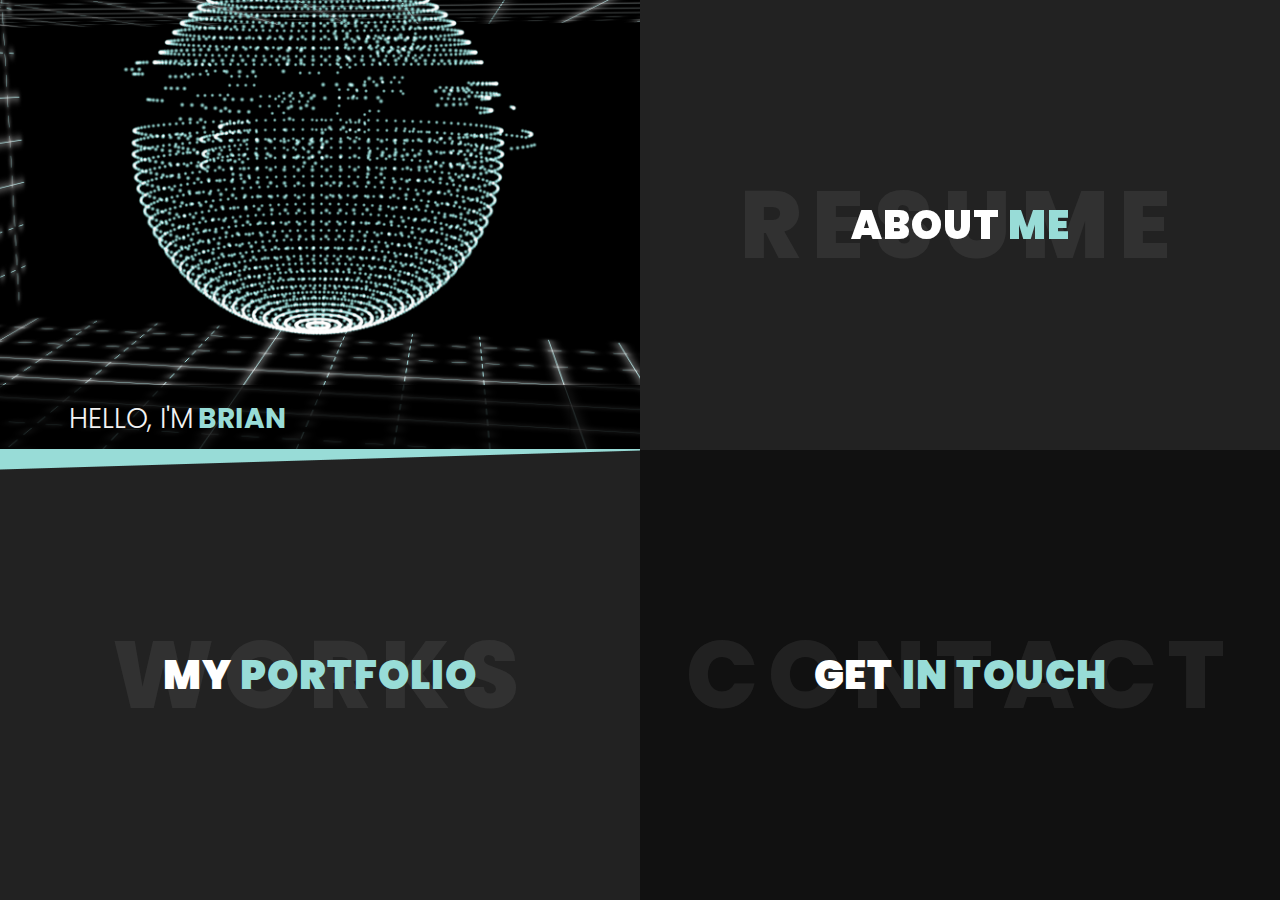
<file: index.html>
<!DOCTYPE html>
<html lang="en">

<head>
    <meta charset="utf-8" />
    <title>Brian :.</title>
    <meta name="viewport" content="width=device-width, initial-scale=1.0" />
    <link href="https://fonts.googleapis.com/css?family=Poppins:400,400i,500,500i,600,600i,700,700i,800,800i,900,900i" rel="stylesheet">
    <link href="https://fonts.googleapis.com/css?family=Open+Sans:300,400,600,700" rel="stylesheet">
   
    <link rel="stylesheet" href="https://use.fontawesome.com/releases/v5.3.1/css/all.css" integrity="sha384-mzrmE5qonljUremFsqc01SB46JvROS7bZs3IO2EmfFsd15uHvIt+Y8vEf7N7fWAU"
        crossorigin="anonymous">

    <link rel="stylesheet" type="text/css" href="assets/css/jquery.animatedheadline.css" />
    <!-- <link rel="stylesheet" type="text/css" href="assets/css/materialize.min.css" /> -->
    <link rel="stylesheet" href="https://cdnjs.cloudflare.com/ajax/libs/materialize/1.0.0/css/materialize.min.css">
    <link rel="stylesheet" type="text/css" href="assets/css/style.css" />
    <link rel="stylesheet" type="text/css" href="assets/css/skins/mycolor.css" />
    <link rel="stylesheet" type="text/css" href="assets/css/brian.css" />
    
    <script src="assets/js/modernizr.custom.js"></script>

</head>

<body class="dark">
    <!-- Preloader Start -->
    <div id="loader-wrapper">
        <div id="loader"></div>
        <div class="loader-section section-left"></div>
        <div class="loader-section section-right"></div>
    </div>
    <!-- Preloader Ends -->
    <!-- Wrapper Starts -->
    <div class="wrapper">
        <div id="bl-main" class="bl-main">
            <!-- Top Left Section Starts -->
            <section class="topleft">
                <div class="bl-box row valign-wrapper">
                    <div class="row valign-wrapper">
                        <div class="title-heading">
                            <div class="selector uppercase" id="selector">
                                <h3 class="ah-headline p-none m-none">
                                    <span class="font-weight-300">Hello, I'm</span>
                                    <span class="ah-words-wrapper">
										<b class="is-visible">Brian</b>
										<b>a Fullstack Developer</b>
										<b>a Programmer</b>
                                        <b>a Designer</b>                                    
									</span>
                                </h3>
                            </div>
                        </div>
                    </div>
                </div>
            </section>
            <!-- Top Left Section Ends -->
            <!-- About Section Starts -->
            <section>
                <!-- About Title Starts -->
                <div class="bl-box valign-wrapper">
                    <div class="page-title center-align">
                        <span class="title-bg">Resume</span>
                        <h2 class="center-align">
                            <span data-hover="About">About </span>
                            <span data-hover="Me">Me</span>
                        </h2>
                    </div>
                </div>
                <!-- About Title Ends -->
                <!-- About Expanded Starts -->
                <div class="bl-content">
                    <!-- Main Heading Starts -->
                    <div class="container page-title center-align">
                        <h2 class="center-align">
                            <span data-hover="About">About </span>
                            <span data-hover="Me">Me</span>
                        </h2>
                        <span class="title-bg">Resume</span>
                    </div>
                    <!-- Main Heading Ends -->
                    <div class="container infos">
						<!-- Divider Starts -->
                        <div class="divider center-align">
                            <span class="outer-line"></span>
                            <!-- <span class="fa fa-vcard" aria-hidden="true"></span> -->
                            <span class="fas fa-id-card-alt" aria-hidden="true"></span>                       
                            <span class="outer-line"></span>
                        </div>
						<!-- Divider Ends -->
						<!-- Personal Informations Starts -->
                        <div class="row">
							<!-- Picture Starts -->
                            <div class="col s12 m5 l4 xl3 profile-picture">
								<img src="assets/images/photo-about.jpg" class="responsive-img my-picture" alt="My Photo">
                            </div>
							<!-- Picture Ends -->
                            <div class="col s12 m7 l8 xl9 personal-info">
                                <h6 class="uppercase"><i class="fa fa-user"></i> Personal Informations</h6>
								<div class="col m12 l7 xl7 p-none">
									<p class="second-font">I am a Fullstack Developer located in North Carolina</p>
								</div>
                                <div class="col s12 m12 l6 p-none">
                                    <ul class="second-font list-1">
                                        <li><span class="font-weight-600">First Name: </span>Brian</li>
                                        <li><span class="font-weight-600">Last Name: </span>Shaw</li>
										<li><span class="font-weight-600">Freelance: </span>Available</li>
                                    </ul>
                                </div>
                                <div class="col s12 m12 l6 p-none">
                                    <ul class="second-font list-2">
                                        <li><span class="font-weight-600">Phone: </span>919 906 9448</li>
                                        <li><span class="font-weight-600">Address: </span>Hillsborough, NC</li>
                                        <li><span class="font-weight-600">Email: </span>bdshaw2002@yahoo.com</li>
                                    </ul>
                                </div>
                                <a href="assets/res/brian_shaw_v1.1.pdf" class="col s12 m12 l4 xl4 waves-effect waves-light btn font-weight-500" target="_blank">
									Download Resume <i class="fas fa-file"></i>
								</a>
                                <!--<a href="blog.html" class="col s12 m12 l4 xl4 btn btn-blog font-weight-500">
									My Blog <i class="fa fa-edit"></i>
								</a> -->
                            </div>
                        </div>
						<!-- Personal Informations Ends -->
                    </div>
					<!-- Resume Starts -->
					<div class="resume-container">
                        <div class="container">
                            <div class="valign-wrapper row">
								<!-- Resume Menu Starts -->
                                <div class="resume-list col l4">
                                    <div class="resume-list-item is-active" data-index="0" id="resume-list-item-0">
                                        <div class="resume-list-item-inner">
                                            <h6 class="resume-list-item-title uppercase"><i class="fa fa-briefcase"></i> Experience</h6>
                                        </div>
                                    </div>
                                    <div class="resume-list-item" data-index="1" id="resume-list-item-1">
                                        <div class="resume-list-item-inner">
                                            <h6 class="resume-list-item-title uppercase"><i class="fa fa-graduation-cap"></i> Education</h6>
                                        </div>
                                    </div>
                                    <div class="resume-list-item" data-index="2" id="resume-list-item-2">
                                        <div class="resume-list-item-inner">
                                            <h6 class="resume-list-item-title uppercase"><i class="fa fa-star"></i> Skills</h6>
                                        </div>
                                    </div>
                                </div>
								<!-- Resume Menu Ends -->
								<!-- Resume Content Starts -->
                                <div class="col s12 m12 l8 resume-cards-container">
                                    <div class="resume-cards">
										<!-- Experience Starts -->
                                        <div class="resume-card resume-card-0" data-index="0">
											<!-- Experience Header Title Starts -->
                                            <div class="resume-card-header">
                                                <div class="resume-card-name"><i class="fa fa-briefcase"></i> Experience</div>
                                            </div>
											<!-- Experience Header Title Ends -->
											<!-- Experience Content Starts -->
                                            <div class="resume-card-body experience">
                                                <div class="resume-card-body-container second-font">
													<!-- Single Experience Starts -->
                                                    <div class="resume-content">
														<h6 class="uppercase"><span>Web Developer - </span>Rivers Agency</h6>
														<span class="date"><i class="fa fa-calendar-o"></i> 2010 - 2015</span>
														<p>Lorem ipsum dolor sit amet, consectetur adipiscing elit. Phasellus pretium orci sit amet mi ullamcorper</p>
                                                    </div>
													<!-- Single Experience Ends -->
                                                    <span class="separator"></span>
													<!-- Single Experience Starts -->
                                                    <div class="resume-content">
														<h6 class="uppercase"><span>Web Developer - </span>PointShop</h6>
														<span class="date"><i class="fa fa-calendar-o"></i> 2009 - 2010</span>
														<p>Lorem ipsum dolor sit amet, consectetur adipiscing elit. Phasellus pretium orci sit amet mi ullamcorper</p>
                                                    </div>
													<!-- Single Experience Ends -->
                                                    <span class="separator"></span>
													<!-- Single Experience Starts -->
                                                    <div class="resume-content">
														<h6 class="uppercase"><span>Web Developer - </span>MyWeather</h6>
														<span class="date"><i class="fa fa-calendar-o"></i> 2007 - 2009</span>
														<p>Lorem ipsum dolor sit amet, consectetur adipiscing elit. Phasellus pretium orci sit amet mi ullamcorper</p>
                                                    </div>
													<!-- Single Experience Ends -->
                                                </div>
                                            </div>
											<!-- Experience Content Starts -->
                                        </div>
										<!-- Experience Ends -->
										<!-- Education Starts -->
                                        <div class="resume-card resume-card-1" data-index="1">
											<!-- Education Header Title Starts -->
                                            <div class="resume-card-header">
                                                <div class="resume-card-name"><i class="fa fa-graduation-cap"></i> Education</div>
                                            </div>
											<!-- Education Header Title Starts -->
                                            <div class="resume-card-body education">
                                                <div class="resume-card-body-container second-font">
													<!-- Single Education Starts -->
                                                    <div class="resume-content">
														<h6 class="uppercase"><span>Full Stack Develoepr - </span>University of North Carolina, Chapel Hill</h6>
														<span class="date"><i class="fa fa-calendar-o"></i> 2018</span>
														<p>Lorem ipsum dolor sit amet, consectetur adipiscing elit. Phasellus pretium orci sit amet mi ullamcorper</p>
                                                    </div>
													<!-- Single Education Ends -->
                                                    <span class="separator"></span>
													<!-- Single Education Starts -->
                                                    <div class="resume-content">
														<h6 class="uppercase"><span>Certificates </span>Udemy</h6>
														<span class="date"><i class="fa fa-calendar-o"></i> 2014 - 2018</span>
														<p>Lorem ipsum dolor sit amet, consectetur adipiscing elit. Phasellus pretium orci sit amet mi ullamcorper</p>
                                                    </div>
													<!-- Single Education Ends -->
                                                    <span class="separator"></span>
													<!-- Single Education Starts -->
                                                    <div class="resume-content">
														<h6 class="uppercase"><span>Associates Degree - Visual Communications</span> Madison College</h6>
														<span class="date"><i class="fa fa-calendar-o"></i> 2005-2007</span>
														<p>Lorem ipsum dolor sit amet, consectetur adipiscing elit. Phasellus pretium orci sit amet mi ullamcorper</p>
                                                    </div>
													<!-- Single Education Ends -->
                                                </div>
                                            </div>
                                        </div>
										<!-- Education Ends -->
										<!-- Skills Starts -->
                                        <div class="resume-card resume-card-2" data-index="2">
											<!-- Skills Header Title Starts -->
                                            <div class="resume-card-header">
                                                <div class="resume-card-name"><i class="fa fa-star"></i> Skills</div>
                                            </div>
											<!-- Skills Header Title Starts -->
                                            <div class="resume-card-body skills">
                                                <div class="resume-card-body-container second-font">
                                                    <div class="row">
														<!-- Skills Row Starts -->
                                                        <div class="col s6">
															<!-- Single Skills Starts -->
                                                            <div class="resume-content">
																<h6 class="uppercase">html</h6>
																<p><i class="fa fa-star"></i> <i class="fa fa-star"></i> <i class="fa fa-star"></i> <i class="fa fa-star"></i> <i class="fa fa-star"></i></p>
                                                            </div>
															<!-- Single Skills Ends -->
															<!-- Single Skills Starts -->
                                                            <div class="resume-content">
																<h6 class="uppercase">javascript</h6>
																<p><i class="fa fa-star"></i> <i class="fa fa-star"></i> <i class="fa fa-star"></i> <i class="fa fa-star"></i> <i class="fa fa-star-half-empty"></i></p>
                                                            </div>
															<!-- Single Skills Ends -->
															<!-- Single Skills Starts -->
                                                            <div class="resume-content">
																<h6 class="uppercase">css</h6>
																<p><i class="fa fa-star"></i> <i class="fa fa-star"></i> <i class="fa fa-star"></i> <i class="fa fa-star"></i> <i class="fa fa-star-half-empty"></i></p>
                                                            </div>
															<!-- Single Skills Ends -->
															<!-- Single Skills Starts -->
                                                            <div class="resume-content">
																<h6 class="uppercase">php</h6>
																<p><i class="fa fa-star"></i> <i class="fa fa-star"></i> <i class="fa fa-star"></i> <i class="fa fa-star-o"></i> <i class="fa fa-star-o"></i></p>
                                                            </div>
															<!-- Single Skills Ends -->
															<!-- Single Skills Starts -->
                                                            <div class="resume-content">
																<h6 class="uppercase">jquery</h6>
																<p><i class="fa fa-star"></i> <i class="fa fa-star"></i> <i class="fa fa-star"></i> <i class="fa fa-star"></i> <i class="fa fa-star"></i></p>
                                                            </div>
															<!-- Single Skills Ends -->
															<!-- Single Skills Starts -->
                                                            <div class="resume-content">
																<h6 class="uppercase">angular js</h6>
																<p><i class="fa fa-star"></i> <i class="fa fa-star"></i> <i class="fa fa-star"></i> <i class="fa fa-star-o"></i> <i class="fa fa-star-o"></i></p>
                                                            </div>
															<!-- Single Skills Ends -->
                                                        </div>
														<!-- Skills Row Ends -->
														<!-- Skills Row Starts -->
                                                        <div class="col s6">
															<!-- Single Skills Starts -->
                                                            <div class="resume-content">
																<h6 class="uppercase">wordpress</h6>
																<p><i class="fa fa-star"></i> <i class="fa fa-star"></i> <i class="fa fa-star"></i> <i class="fa fa-star"></i> <i class="fa fa-star-half-empty"></i></p>
                                                            </div>
															<!-- Single Skills Ends -->
															<!-- Single Skills Starts -->
                                                            <div class="resume-content">
																<h6 class="uppercase">joomla</h6>
																<p><i class="fa fa-star"></i> <i class="fa fa-star"></i> <i class="fa fa-star"></i> <i class="fa fa-star-half-empty"></i> <i class="fa fa-star-o"></i></p>
                                                            </div>
															<!-- Single Skills Ends -->
															<!-- Single Skills Starts -->
                                                            <div class="resume-content">
																<h6 class="uppercase">magento</h6>
																<p><i class="fa fa-star"></i> <i class="fa fa-star"></i> <i class="fa fa-star"></i> <i class="fa fa-star"></i> <i class="fa fa-star-o"></i></p>
                                                            </div>
															<!-- Single Skills Ends -->
															<!-- Single Skills Starts -->
                                                            <div class="resume-content">
																<h6 class="uppercase">drupal</h6>
																<p><i class="fa fa-star"></i> <i class="fa fa-star"></i> <i class="fa fa-star"></i> <i class="fa fa-star"></i> <i class="fa fa-star"></i></p>
                                                            </div>
															<!-- Single Skills Ends -->
															<!-- Single Skills Starts -->
                                                            <div class="resume-content">
																<h6 class="uppercase">Adobe Photoshop</h6>
																<p><i class="fa fa-star"></i> <i class="fa fa-star"></i> <i class="fa fa-star"></i> <i class="fa fa-star"></i> <i class="fa fa-star-o"></i></p>
                                                            </div>
															<!-- Single Skills Ends -->
															<!-- Single Skills Starts -->
                                                            <div class="resume-content">
																<h6 class="uppercase">Adobe illustrator</h6>
																<p><i class="fa fa-star"></i> <i class="fa fa-star"></i> <i class="fa fa-star"></i> <i class="fa fa-star-half-empty"></i> <i class="fa fa-star-o"></i></p>
                                                            </div>
															<!-- Single Skills Ends -->
                                                        </div>
														<!-- Skills Row Ends -->
                                                    </div>
                                                </div>
                                            </div>
                                        </div>
										<!-- Skills Ends -->
                                    </div>
                                </div>
								<!-- Resume Content Ends -->
                            </div>
                        </div>
                    </div>
					<!-- Resume Ends -->
					<!-- Fun Facts Starts -->
                    <div class="container badges">
                        <div class="row">
                            <!-- Fact Badge Item Starts -->
                            <div class="col s12 m4 l4 center-align">
                                <h3>
                                    <i class="fa fa-suitcase"></i>
									<span class="font-weight-700">11+</span>
                                </h3>
                                <h6 class="uppercase font-weight-500">Years Experience</h6>
                            </div>
                            <!-- Fact Badge Item Ends -->
                            <!-- Fact Badge Item Starts -->
                            <div class="col s12 m4 l4 center-align">
                                <h3>
                                    <i class="fa fa-check-square"></i>
									<span class="font-weight-700">100+</span>
                                </h3>
                                <h6 class="uppercase font-weight-500">Done Projects</h6>
                            </div>
                            <!-- Fact Badge Item Ends -->
                            <!-- Fact Badge Item Starts -->
                            <div class="col s12 m4 l4 center-align">
                                 <h3>
                                    <i class="fa fa-heart"></i>
									<span class="font-weight-700">100+</span>
                                </h3>
                                <h6 class="uppercase font-weight-500">Happy customers</h6>
                            </div>
                            <!-- Fact Badge Item Ends -->
                        </div>
                    </div>
					<!-- Fun Facts Ends -->
                </div>
                <!-- End Expanded About -->
                <img alt="close" src="assets/images/close-button.png" class="bl-icon-close" />
            </section>
            <!-- About Ends -->
            <!-- Portfolio Starts -->
            <section id="bl-work-section">
				<!-- Portfolio Title Starts -->
                <div class="bl-box valign-wrapper">
                    <div class="page-title center-align">
                        <span class="title-bg">works</span>
                        <h2 class="center-align">
                            <span data-hover="my">my </span>
                            <span data-hover="portfolio">portfolio</span>
                        </h2>
                    </div>
                </div>
				<!-- Portfolio Title Ends -->
                <!-- Portfolio Expanded Starts -->
                <div class="bl-content">
                    <!-- Main Heading Starts -->
                    <div class="container page-title center-align">
                        <h2 class="center-align">
                            <span data-hover="my">my </span>
                            <span data-hover="portfolio">portfolio</span>
                        </h2>
                        <span class="title-bg">works</span>
                    </div>
                    <!-- Main Heading Ends -->
                    <div class="container">
                        <!-- Divider Starts -->
                        <div class="divider center-align">
                            <span class="outer-line"></span>
                            <span class="fa fa-suitcase" aria-hidden="true"></span>
                            <span class="outer-line"></span>
                        </div>
                        <!-- Divider Ends -->
                        <div class="row center-align da-thumbs" id="bl-work-items">
                            <!-- Project Starts -->
                            <div class="col s12 m6 l3 xl3" data-panel="panel-1">
                                <a href="#">
									<img class="responsive-img" src="assets/images/hangman.png" alt="hangman title screen game" />
									<div class="valign-wrapper"><span class="font-weight-400 uppercase">Hangman</span></div>
								</a>
                            </div>
                            <!-- Project Ends -->
                            <!-- Project Starts -->
                            <div class="col s12 m6 l3 xl3" data-panel="panel-2">
                                <a href="#">
									<img class="responsive-img" src="assets/images/crystal-collector.png" alt="crystal collector title screen with green digital background" />
									<div class="valign-wrapper"><span class="font-weight-400 uppercase">Crystal Collector</span></div>
								</a>
                            </div>
                            <!-- Project Ends -->
                            <!-- Project Starts -->
                            <div class="col s12 m6 l3 xl3" data-panel="panel-3">
                                <a href="#">
									<img class="responsive-img" src="assets/images/trivia_game.png" alt="trivia question with timer" />
									<div class="valign-wrapper"><span class="font-weight-400 uppercase">Trivia Game</span></div>
								</a>
                            </div>
                            <!-- Project Ends -->
                            <!-- Project Starts -->
                            <div class="col s12 m6 l3 xl3" data-panel="panel-4">
                                <a href="#">
									<img class="responsive-img" src="assets/images/giftastic.png" alt="gif category buttons with a selection of gifs presented beneath" />
									<div class="valign-wrapper"><span class="font-weight-400 uppercase">Giftastic</span></div>
								</a>
                            </div>
                            <!-- Project Ends -->
                            <!-- Project Starts -->
                            <div class="col s12 m6 l3 xl3" data-panel="panel-5">
                                <a href="#">
									<img class="responsive-img" src="assets/images/train_time.png" alt="train arrival and departure times" />
									<div class="valign-wrapper"><span class="font-weight-400 uppercase">Train Time</span></div>
								</a>
                            </div>
                            <!-- Project Ends -->
                            <!-- Project Starts -->
                            <div class="col s12 m6 l3 xl3" data-panel="panel-6">
                                <a href="#">
									<img class="responsive-img" src="assets/images/night_out.png" alt="night out title screen with search box" />
									<div class="valign-wrapper"><span class="font-weight-400 uppercase">Night Out</span></div>
								</a>
                            </div>
                            <!-- Project Ends -->
                            <!-- Project Starts -->
                            <!-- <div class="col s12 m6 l3 xl3" data-panel="panel-7">
                                <a href="#">
									<img class="responsive-img" src="assets/images/projects/project-7.jpg" alt="Project" />
									<div class="valign-wrapper"><span class="font-weight-400 uppercase">Liri Bot</span></div>
								</a>
                            </div> -->
                            <!-- Project Ends -->
                            <!-- Project Starts -->
                            <!-- <div class="col s12 m6 l3 xl3" data-panel="panel-8">
                                <a href="#">
									<img class="responsive-img" src="assets/images/projects/project-8.jpg" alt="Project" />
									<div class="valign-wrapper"><span class="font-weight-400 uppercase">Image Project</span></div>
								</a>
                            </div> -->
                            <!-- Project Ends -->
                        </div>
                    </div>
                </div>
                <!-- Portfolio Expanded Ends -->
                <img alt="close" src="assets/images/close-button.png" class="bl-icon-close" />
            </section>
            <!-- Portfolio Section Ends -->
            <!-- Contact Section Starts -->
            <section>
				<!-- Contact Title Starts -->
                <div class="bl-box valign-wrapper">
                    <div class="page-title center-align">
                        <span class="title-bg">Contact</span>
                        <h2 class="center-align">
                            <span data-hover="get">get </span>
                            <span data-hover="in touch">in touch</span>
                        </h2>
                    </div>
                </div>
				<!-- Contact Title Ends -->
                <!-- Expanded Contact Starts -->
                <div class="bl-content">
                    <!-- Main Heading Starts -->
                    <div class="container page-title center-align">
                        <h2 class="center-align">
                            <span data-hover="get">get </span>
                            <span data-hover="in touch">in touch</span>
                        </h2>
						<span class="title-bg">Contact</span>
                    </div>
                    <!-- Main Heading Ends -->
                    <div class="container">
                        <!-- Divider Starts -->
                        <div class="divider center-align">
                            <span class="outer-line"></span>
                            <span class="fa fa-envelope-open" aria-hidden="true"></span>
                            <span class="outer-line"></span>
                        </div>
                        <!-- Divider Ends -->
                        <div class="row contact">
							<!-- Contact Infos Starts -->
                            <div class="col s12 m5 l3 xl3 leftside">
								<!-- Contacts Starts -->
                                <h6 class="font-weight-500 uppercase">Phone</h6>
                                <span class="font-weight-400 second-font"><i class="fa fa-phone"></i> 919 906 9448</span>
								<h6 class="font-weight-500 uppercase">Email</h6>
								<span class="font-weight-400 second-font"><i class="fa fa-envelope"></i> bdshaw@yahoo.com</span>
								<h6 class="font-weight-500 uppercase">Address</h6>
								<span class="font-weight-400 second-font"><i class="fa fa-home"></i>  Hillsborough, NC</span>
								<!-- Contacts Ends -->
								<!-- Social Media Profiles Starts -->
                                <h6 class="font-weight-500 uppercase">Social Profiles</h6>
                                <div class="social">
                                    <ul class="list-inline social social-intro center-align p-none">
                                        <li class="github"><a href="https://github.com/brishaw" target="_blank"><i class="fab fa-github"></i></a></li>
                                        
                                        <li class="linkedin"><a href="https://linkedin.com/in/brianshaw-3b5728167
"target="_blank"><i class="fab fa-linkedin"></i></a></li>
                                    </ul>
                                </div>
								<!-- Social Media Profiles Ends -->
                            </div>
							<!-- Contact Infos Ends -->
							<!-- Contact Form Starts -->
                            <div class="col s12 m7 l9 xl9 rightside">
								<h6 class="uppercase m-none">Feel free to drop me a line</h6>
								<div class="row">
									<p class="col s12 m12 l7 xl7 second-font">
										If you have any suggestion, project or even you want to say Hello.. please fill out the form below and I will reply you shortly.
									</p>
								</div>
                                <form class="contactform" method="post" action="assets/php/process-form.php">
                                    <!-- Name Field Starts -->
                                    <div class="input-field second-font">
                                        <i class="fa fa-user prefix"></i>
                                        <input id="name" name="name" type="text" class="validate" required>
                                        <label class="font-weight-400" for="name">Your Name</label>
                                    </div>
                                    <!-- Name Field Ends -->
                                    <!-- Email Field Starts -->
                                    <div class="input-field second-font">
                                        <i class="fa fa-envelope prefix"></i>
                                        <input id="email" type="email" name="email" class="validate" required>
                                        <label for="email">Your Email</label>
                                    </div>
                                    <!-- Email Field Ends -->
                                    <!-- Start Message Textarea Starts -->
                                    <div class="input-field second-font">
                                        <i class="fa fa-comments prefix"></i>
                                        <textarea id="message" name="message" class="materialize-textarea" required></textarea>
                                        <label for="message">Your message</label>
                                    </div>
                                    <!-- Message Textarea Ends -->
									<!-- Submit Form Button Starts -->
                                    <div class="col s12 m12 l4 xl4 submit-form">
                                        <button class="btn font-weight-500" type="submit" name="send">
											Send Message <i class="fas fa-share-square"></i>
										</button>
                                    </div>
                                    <!-- Submit Form Button Ends -->
                                    <div class="col s12 m12 l8 xl8 form-message">
                                        <span class="output_message center-align font-weight-500 uppercase"></span>
                                    </div>
                                </form>
                            </div>
                            <!-- Contact Form Ends -->
                        </div>
                    </div>
                </div>
                <!-- Expanded Contact Ends -->
                <img alt="close" src="assets/images/close-button.png" class="bl-icon-close" />
            </section>
            <!-- Contact Section Ends -->
            <!-- Portfolio Panel Items Starts -->
            <div class="bl-panel-items" id="bl-panel-work-items">
				<!-- Project Starts -->
                <div data-panel="panel-1">
                    <div class="row">
                        <!-- Project Main Content Starts -->
                        <div class="col s12 l6 xl6">
                            <img class="responsive-img" src="assets/images/hangman.png" alt="project" />
                        </div>
                        <!-- Project Main Content Ends -->
                        <!-- Project Details Starts -->
                        <div class="col s12 l6 xl6">
                            <h3 class="font-weight-600 white-text uppercase">Hangman</h3>
                            <ul class="project-details white-text second-font">
                                <li><i class="fa fa-user"></i><span class="font-weight-600"> Client </span>: <span class="font-weight-400 uppercase">Classroom</span></li>
                                <li><i class="fa fa-calendar"></i><span class="font-weight-600"> Date </span>: <span class="font-weight-400 uppercase">08/11/2018</span></li>
                                <li><i class="fa fa-cogs"></i> <span class="font-weight-600"> Used Technologies</span> : <span class="font-weight-400 uppercase">HTML, CSS, Javascript</span></li>
                            </ul>
                            <hr>
                            <p class="white-text second-font">A simple game of hangman.</p>
                            <ol class="white-text">
                                <li>The program chooses a random word from a created word bank array.</li>
                                <li>In this game, 5 words were chosen from The Horror Lorem Ipsum Text Generator.</li>
                                <li>A player presses a key to start the game which will also be the first letter chosen for their guess.</li>
                                <li>If the guessed letter is part of the hidden word, that corresponding blank will be replaced with that letter and the turn will not count.</li>
                                <li>Once the player guesses the entire hidden word before using all 10 turns, the player wins that round and the "Wins" counter will increment by 1. The game will then start a new round, clearing the board and offering a new challenge word.</li>
                                <li>If the guessed letter is not part of the hidden word, the turn will be counted and added to the "guesses" count. A body part will also be added to the display.</li>
                                <li>When the player reaches 10 turns, the body parts will fully reveal the hanged man - and the player will have lost the round. The "Losses" counter will increment by 1.</li>
                            </ol>
                            <p class="white-text">The goal of this project was to learn how to pragmatically and pedantically code javascript so that the player enjoys an entertaining game.</p>
                            <a href="https://brishaw.github.io/Word-Guess-Game/" class="waves-effect waves-light btn font-weight-500" target="_blank">Preview<i class="fas fa-external-link-alt"></i></a>
                            <a href="https://github.com/brishaw/Word-Guess-Game" class="waves-effect waves-light btn font-weight-500" target="_blank">Github<i class="fab fa-github"></i></a>
                        </div>
                        <!-- Project Details Ends -->
                    </div>
                </div>
				<!-- Project Ends -->
				<!-- Project Starts -->
                <div data-panel="panel-2">
                    <div class="row">
                        <!-- Project Main Content Starts -->
                        <div class="col s12 l6 xl6">
                            <div class="carousel carousel-slider">
                                <a class="carousel-item" href="#one!"><img class="responsive-img" src="assets/images/crystal-collector.png" alt="project" ></a>
                                <a class="carousel-item" href="#two!"><img class="responsive-img" src="assets/images/crystal-collector_lose.png" alt="project" ></a>
                                <a class="carousel-item" href="#three!"><img class="responsive-img" src="assets/images/crystal-collector_win.png" alt="project" ></a>   
                            </div>
                        </div>
                        <!-- Project Main Content Ends -->
                        <!-- Project Details Starts -->
                        <div class="col s12 l6 xl6">
                            <h3 class="font-weight-600 white-text uppercase">Crystal Collector</h3>
                            <ul class="project-details white-text second-font">
                                <li><i class="fa fa-user"></i><span class="font-weight-600"> Client </span>: <span class="font-weight-400 uppercase">Classroom</span></li>
                                <li><i class="fa fa-calendar"></i><span class="font-weight-600"> Date </span>: <span class="font-weight-400 uppercase">08/18/2018</span></li>
                                <li><i class="fa fa-cogs"></i> <span class="font-weight-600"> Used Technologies</span> : <span class="font-weight-400 uppercase">HTML, CSS, jQuery, javascript</span></li>
                            </ul>
                            <hr>
                            <p class="white-text second-font">An interactive crystal collector game.</p>
                            <ol class="white-text">
                                <li>The program generates a random number between 19 - 120.</li>
                                <li>4 crystal images will each have a random number assigned between 1 - 12.</li>
                                <li>The player does not know the value of the crystal until it has been clicked.</li>
                                <li>The player must try to match the generated random number [target number] by clicking on the 4 crystals.</li>
                                <li>If the player's accumulated total goes above the target number, the player loses and the game restarts showing a loss.</li>
                                <li>If the player's accumulated total matches the target number, the player wins and the game restarts showing a win.</li>
                            </ol>
                            <p class="white-text">The goal of this project was to learn how jQuery can work with Javascript to produce dynamic and interactive applications.</p>
                            <a href="https://brishaw.github.io/unit-4-game/" class="waves-effect waves-light btn font-weight-500" target="_blank">Preview<i class="fas fa-external-link-alt"></i></a>
                            <a href="https://github.com/brishaw/unit-4-game" class="waves-effect waves-light btn font-weight-500" target="_blank">Github<i class="fab fa-github"></i></a>
                        </div>
                        <!-- Project Details Ends -->
                    </div>
                </div>
				<!-- Project Ends -->
				<!-- Project Starts -->
                <div data-panel="panel-3">
                    <div class="row">
                        <!-- Project Main Content Starts -->
                        <div class="col s12 l6 xl6">
                            <img src="assets/images/trivia_game.png" alt="project" />
                        </div>
                        <!-- Project Main Content Ends -->
                        <!-- Project Details Starts -->
                        <div class="col s12 l6 xl6">
                            <h3 class="font-weight-600 white-text uppercase">Trivia Game</h3>
                            <ul class="project-details white-text second-font">
                                <li><i class="fa fa-user"></i><span class="font-weight-600"> Client </span>: <span class="font-weight-400 uppercase">Classroom</span></li>
                                <li><i class="fa fa-calendar"></i><span class="font-weight-600"> Date </span>: <span class="font-weight-400 uppercase">08/25/2018</span></li>
                                <li><i class="fa fa-cogs"></i> <span class="font-weight-600"> Used Technologies</span> : <span class="font-weight-400 uppercase">HTML, CSS, jQuery, Javascript</span></li>
                            </ul>
                            <hr>
                            <p class="white-text second-font">Javascript Trivia game using jQuery to manipulate items.</p>
                            <ol class="white-text">
                                <li>The program displays a trivia question with multiple choices from which to select.</li>
                                <li>A 15 second timer is running at the bottom of the screen showing the player the time remaining to answer the question.</li>
                                <li>If the player runs out of time or answers a question incorrectly, a red "Incorrect" alert will appear also showing the correct answer.</li>
                                <li>If the player answers correctly, a "Correct" alert will appear.</li>
                                <li>Afte all 10 questions have been answered the player's screen will change showing their statistics and a button to replay the game.</li>
                            </ol>
                            <p class="white-text">The goal of this project was to learn how to use Javascript timers for logic and jQuery to manipulate HTML.</p>
                            <a href="https://brishaw.github.io/TriviaGame/" class="waves-effect waves-light btn font-weight-500" target="_blank">Preview<i class="fas fa-external-link-alt"></i></a>
                            <a href="https://github.com/brishaw/TriviaGame" class="waves-effect waves-light btn font-weight-500" target="_blank">Github<i class="fab fa-github"></i></a>
                        </div>
                        <!-- Project Details Ends -->
                    </div>
                </div>
				<!-- Project Ends -->
				<!-- Project Starts -->
                <!-- <div data-panel="panel-4">
                    <div class="row"> -->
                        <!-- Project Main Content Starts -->
                        <!-- <div class="col s12 l6 xl6">
                            <video id="video" class="responsive-video" controls poster="assets/images/projects/video/video-poster.png">
								<source src="assets/images/projects/video/video.mp4" type="video/mp4">
							</video>
                        </div> -->
                        <!-- Project Main Content Ends -->
                        <!-- Project Details Starts -->
                        <!-- <div class="col s12 l6 xl6">
                            <h3 class="font-weight-600 white-text uppercase">Local Video</h3>
                            <ul class="project-details white-text second-font">
                                <li><i class="fa fa-user"></i><span class="font-weight-600"> Client </span>: <span class="font-weight-400 uppercase">Videohive</span></li>
                                <li><i class="fa fa-calendar"></i><span class="font-weight-600"> Date </span>: <span class="font-weight-400 uppercase">02/11/2017</span></li>
                                <li><i class="fa fa-cogs"></i> <span class="font-weight-600"> Used Technologies</span> : <span class="font-weight-400 uppercase">Adobe After Effects, Movie Maker</span></li>
                            </ul>
                            <hr>
                            <p class="white-text second-font">Occupy american apparel freegan cliche. Mustache trust fund 8-bit jean shorts mumblecore thundercats. Pour-over small batch forage cray, banjo post-ironic flannel keffiyeh cred ethnic semiotics next level tousled fashion axe. Sustainable cardigan keytar fap bushwick bespoke.</p>
                            <a href="#" class="waves-effect waves-light btn font-weight-500">Preview <i class="fa fa-external-link"></i></a>
                        </div> -->
                        <!-- Project Details Ends -->
                    <!-- </div>
                </div> -->
				<!-- Project Ends -->
				<!-- Project Starts -->
                <div data-panel="panel-4">
                    <div class="row">
                        <!-- Project Main Content Starts -->
                        <div class="col s12 l6 xl6">
                            <img src="assets/images/giftastic.png" alt="project" />
                        </div>
                        <!-- Project Main Content Ends -->
                        <!-- Project Details Starts -->
                        <div class="col s12 l6 xl6">
                            <h3 class="font-weight-600 white-text uppercase">Giftastic</h3>
                            <ul class="project-details white-text second-font">
                                <li><i class="fa fa-user"></i><span class="font-weight-600"> Client </span>: <span class="font-weight-400 uppercase">Graphicriver</span></li>
                                <li><i class="fa fa-calendar"></i><span class="font-weight-600"> Date </span>: <span class="font-weight-400 uppercase">09/05/2018</span></li>
                                <li><i class="fa fa-cogs"></i> <span class="font-weight-600"> Used Technologies</span> : <span class="font-weight-400 uppercase">HTML, CSS, Ajax, JQuery, Javascript, Photoshop</span></li>
                            </ul>
                            <hr>
                            <p class="white-text second-font">Using the Giphy API, this web page generates 10 gifs at a time based on my predifined chosen topics, or a topic chosen by the user.</p>
                            <ol class="white-text">
                                <li>The program uses ajax and jQuery to call the Giphy API. It then uses JavaScript and jQuery to change the HTML of the page.</li>
                                <li>Initially, 10 buttons are displayed, each with a topic I have chosen.</li>
                                <li>The user can click on one of these buttons, or may choose to add their own button using the input field in the top-right of the screen and clicking 'Add'.</li>
                                <li>Upon clicking a button, 10 gifs will be genereated based on the topic. These gifs will be still images.</li>
                                <li>The user will see the rating of each gif and a download icon that they can use to download the image.</li>
                                <li>The images can be toggled to show or hide their animations by clicking on the images themselves.</li>
                                <li>Each time images are generated, they will be in groups of 10 and the most recent will be at the top of the page.</li>
                                <li>The page is also responsive and can be accessed via mobile, tablet or desktop.</li>
                            </ol>
                            <p class="white-text">The goal of this project was to learn how to use Giphy's API, how to submit the query URLs and to be familliar with the many different parameters being used within this framework.</p>

                            <a href="https://brishaw.github.io/giftastic/" class="waves-effect waves-light btn font-weight-500" target="_blank">Preview<i class="fas fa-external-link-alt"></i></a>
                            <a href="https://github.com/brishaw/giftastic" class="waves-effect waves-light btn font-weight-500" target="_blank">Github<i class="fab fa-github"></i></a>
                        </div>
                        <!-- Project Details Ends -->
                    </div>
                </div>
				<!-- Project Ends -->
				<!-- Project Starts -->
                <div data-panel="panel-5">
                    <div class="row">
                        <!-- Project Main Content Starts -->
                        <div class="col s12 l6 xl6">
                            <img src="assets/images/train_time.png" alt="project" />
                        </div>
                        <!-- Project Main Content Ends -->
                        <!-- Project Details Starts -->
                        <div class="col s12 l6 xl6">
                            <h3 class="font-weight-600 white-text uppercase">Train Time</h3>
                            <ul class="project-details white-text second-font">
                                <li><i class="fa fa-user"></i><span class="font-weight-600"> Client </span>: <span class="font-weight-400 uppercase">Classroom</span></li>
                                <li><i class="fa fa-calendar"></i><span class="font-weight-600"> Date </span>: <span class="font-weight-400 uppercase">09/17/2018</span></li>
                                <li><i class="fa fa-cogs"></i> <span class="font-weight-600"> Used Technologies</span> : <span class="font-weight-400 uppercase">HTML, SASS/CSS, jQuery, Javascript, Moment.js, Photoshop</span></li>
                            </ul>
                            <hr>
                            <p class="white-text second-font">A mobile-friendly train schedule application that incorporates Firebase and Moment.js to host arrival and departure
                            data.</p>
                            <ol class="white-text">
                                <li>Train Time incorporates the use of Google's Firebase Realtime Database.</li>
                                <li>When a user enters the train information and clicks the "Add Train" button, the Current Train Schedule will update the provided fields; Train Name, Destination, Frequency, Next Arrival and Minutes Away.</li>
                                <li>The app uses Moment.js to determine the Next Arrival and Minutes Away based on information provided by the user inputs.</li>
                                <li>The Firebase Database, being in realtime, can be accessed and updated from any machine simultaneously.</li>
                                <li>If more than one user is adding train data at the same time, they will be able to view the new data as it is received and placed on the page.</li>
                            </ol>
                            <p class="white-text">The goal of this project was to learn how to use Google's Firebase Realtime Database and Moment.js together, and create a useful tool that is both interactive and inspiring.</p>
                            <a href="https://brishaw.github.io/train_time/" class="waves-effect waves-light btn font-weight-500" target="_blank">Preview <i class="fas fa-external-link-alt"></i></a>
                            <a href="https://github.com/brishaw/train_time" class="waves-effect waves-light btn font-weight-500" target="_blank">Github <i class="fab fa-github"></i></a>
                        </div>
                        <!-- Project Details Ends -->
                    </div>
                </div>
				<!-- Project Ends -->
				<!-- Project Starts -->
                <div data-panel="panel-6">
                    <div class="row">
                        <!-- Project Main Content Starts -->
                        <div class="col s12 l6 xl6">
                            <img src="assets/images/night_out.png" alt="project" />
                        </div>
                        <!-- Project Main Content Ends -->
                        <!-- Project Details Starts -->
                        <div class="col s12 l6 xl6">
                            <h3 class="font-weight-600 white-text uppercase">Night Out</h3>
                            <ul class="project-details white-text second-font">
                                <li><i class="fa fa-user"></i><span class="font-weight-600"> Client </span>: <span class="font-weight-400 uppercase">Classroom</span></li>
                                <li><i class="fa fa-calendar"></i><span class="font-weight-600"> Date </span>: <span class="font-weight-400 uppercase">09/19/2018</span></li>
                                <li><i class="fa fa-cogs"></i> <span class="font-weight-600"> Used Technologies</span> : <span class="font-weight-400 uppercase">HTML, CSS, Bootstrap, Ajax, jQuery, Javascript, Open Street Maps API, Yelp API, SeatGeek API, Leaflet.js, Anime.js, Photoshop</span></li>
                            </ul>
                            <hr>
                            <p class="white-text second-font">The Night Out application uses two APIs; Yelp and SeatGeek to not only find you entertainment at your location, but also a place to get something to eat, either before or after your event. It can also show you what other people in your area, that are using the app, are planning to do that evening.</p>
                            <a href="https://brishaw.github.io/project_1/" class="waves-effect waves-light btn font-weight-500" target="_blank">Preview<i class="fas fa-external-link-alt"></i></a>
                            <a href="https://github.com/brishaw/project_1" class="waves-effect waves-light btn font-weight-500" target="_blank">Github<i class="fab fa-github"></i></a>
                        </div>
                        <!-- Project Details Ends -->
                    </div>
                </div>
				<!-- Project Ends -->
				
                <!-- Portfolio Navigation Starts -->
                <nav>
                    <!-- Previous Work Icon Starts -->
                    <span class="control-button bl-previous-work uppercase font-weight-700"><i class="fa fa-chevron-left"></i></span>
                    <!-- Previous Work Icon Ends -->
                    <!-- Close Work Icon Starts -->
                    <span class="control-button fas fa-times fa-2x bl-icon-close center-align" id="bl-icon-close"></span>
                    <!-- Close Work Icon Ends -->
                    <!-- Next Work Icon Starts -->
                    <span class="control-button bl-next-work uppercase font-weight-700"><i class="fa fa-chevron-right"></i></span>
                    <!-- Previous Work Icon Ends -->
                </nav>
                <!-- Portfolio Navigation Ends -->
            </div>
            <!-- Portfolio Panel Items Ends -->
        </div>
    </div>
    <!-- Wrapper Ends -->

    <!-- Template JS Files -->
    <script src="assets/js/jquery-2.2.4.min.js"></script>
    <script src="assets/js/jquery.animatedheadline.js"></script>
    <script src="assets/js/boxlayout.js"></script>
    <script src="assets/js/materialize.min.js"></script>
    <script src="assets/js/jquery.hoverdir.js"></script>
    <script src="assets/js/custom.js"></script>
</body>

</html>
</file>
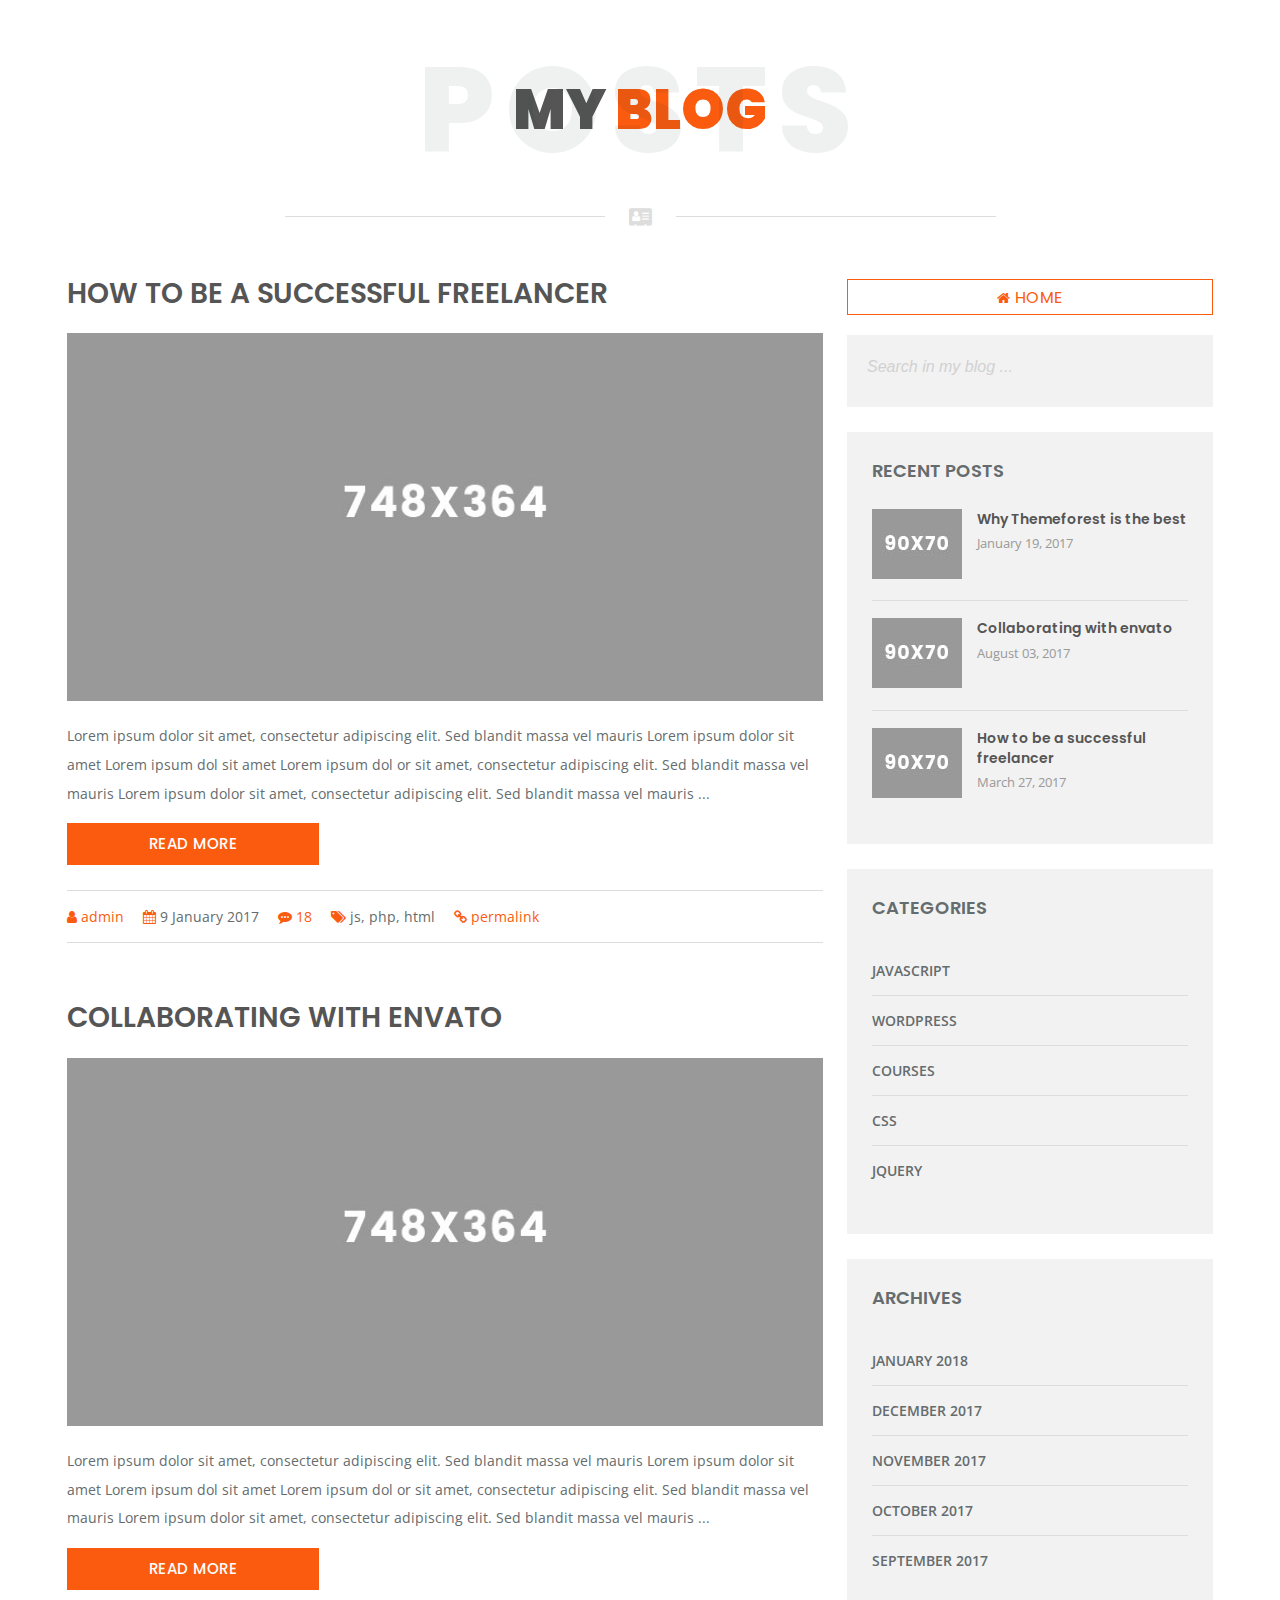
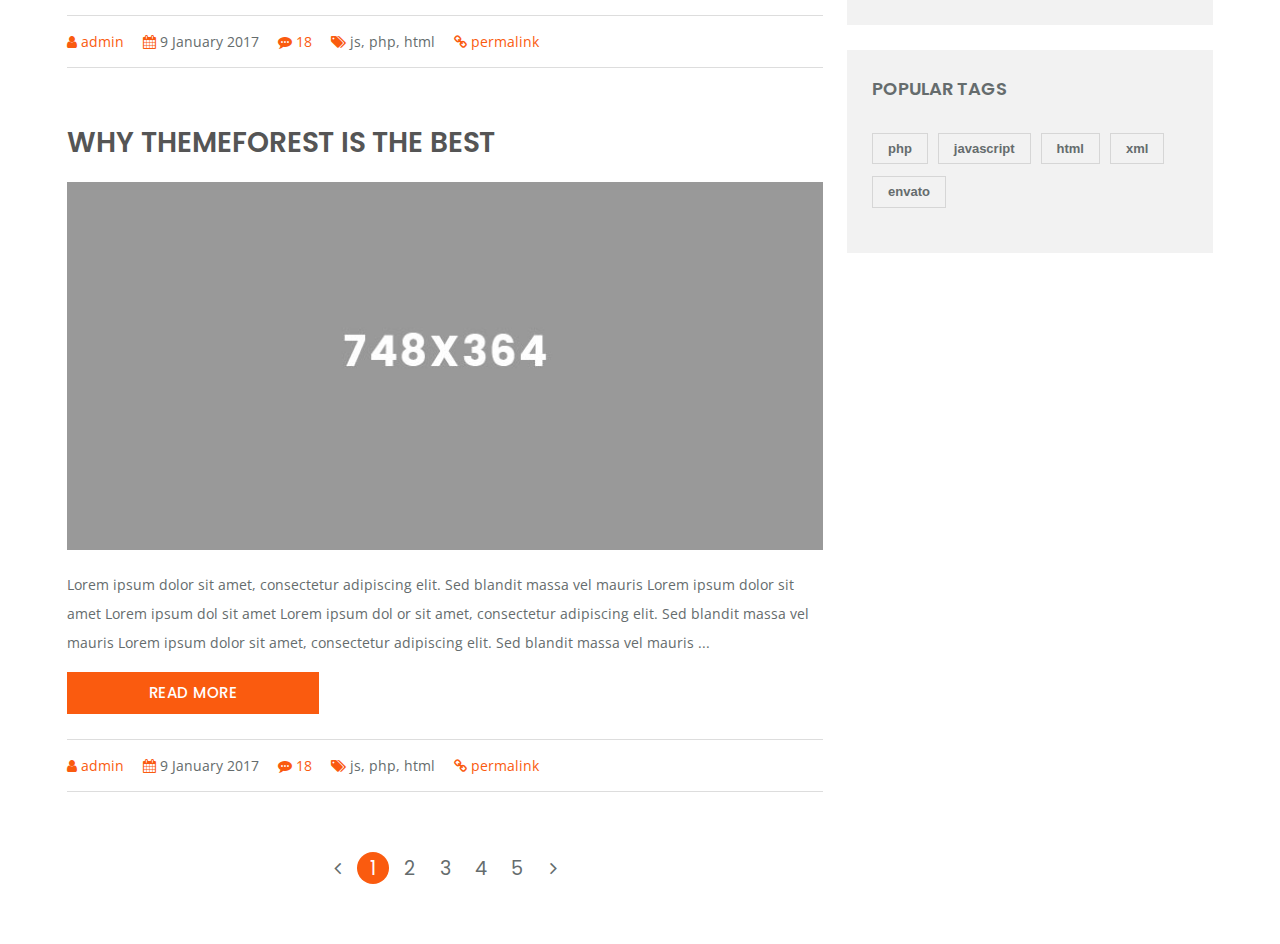
<file: blog-light.html>
<!DOCTYPE html>
<html lang="en">

<head>
    <meta charset="utf-8" />
    <title>Blog - Lina Creative vCard, Resume, CV</title>
    <meta name="viewport" content="width=device-width, initial-scale=1.0" />
    <link href="https://fonts.googleapis.com/css?family=Poppins:400,400i,500,500i,600,600i,700,700i,800,800i,900,900i" rel="stylesheet">
    <link href="https://fonts.googleapis.com/css?family=Open+Sans:300,400,600,700" rel="stylesheet">

    <!-- Template CSS Files -->
    <link rel="stylesheet" type="text/css" href="css/font-awesome.min.css" />
    <link rel="stylesheet" type="text/css" href="css/jquery.animatedheadline.css" />
    <link rel="stylesheet" type="text/css" href="css/materialize.min.css" />
    <link rel="stylesheet" type="text/css" href="css/style.css" />
    <link rel="stylesheet" type="text/css" href="css/skins/orange.css" />

    <!-- Template JS Files -->
    <script src="js/modernizr.custom.js"></script>

</head>

<body class="blog">
    <!-- Preloader Start -->
    <div id="loader-wrapper">
        <div id="loader"></div>
        <div class="loader-section section-left"></div>
        <div class="loader-section section-right"></div>
    </div>
    <!-- Preloader Ends -->
    <!-- Wrapper Starts -->
    <div class="wrapper">
		<div class="container page-title center-align">
			<h2 class="center-align">
				<span>My </span>
				<span>blog</span>
			</h2>
			<span class="title-bg">posts</span>
		</div>
		<!-- Divider Starts -->
		<div class="divider center-align">
			<span class="outer-line"></span>
			<span class="fa fa-vcard" aria-hidden="true"></span>
			<span class="outer-line"></span>
		</div>
		<!-- Divider Ends -->
		<div class="container">
			<div class="row">
				<div class="content col s12 m8 l8 xl8">
					<!-- Article Starts -->
					<article>
						<a href="blog-post-light.html"><h4>How to be a successful freelancer</h4></a>
						<!-- Figure Starts -->
						<figure class="blog-figure">
							<a href="blog-post-light.html">
								<img class="responsive-img" src="images/blog/blog-post-1.jpg" alt="">
							</a>
						</figure>
						<!-- Figure Ends -->
						<!-- Excerpt Starts -->
						<div class="blog-excerpt">
							<p class="second-font">Lorem ipsum dolor sit amet, consectetur adipiscing elit. Sed blandit massa vel mauris Lorem ipsum dolor sit amet Lorem ipsum dol sit amet Lorem ipsum dol or sit amet, consectetur adipiscing elit. Sed blandit massa vel mauris Lorem ipsum dolor sit amet, consectetur adipiscing elit. Sed blandit massa vel mauris ...</p>
							<a href="blog-post-light.html" class="col s12 m4 l4 xl4 waves-effect waves-light btn readmore font-weight-500">
								Read more 
							</a>
							<!-- Meta Starts -->
							<div class="meta second-font">
								<span><i class="fa fa-user"></i> <a href="#">admin</a></span>
								<span class="date"><i class="fa fa-calendar"></i> 9 January 2017</span>
								<span><i class="fa fa-commenting"></i> <a href="blog-post-light.html">18</a></span>
								<span><i class="fa fa-tags"></i> js, php, html</span>
								<span class="permalink"><i class="fa fa-link"></i> <a href="blog-post-light.html">permalink</a></span>
							</div>
							<!-- Meta Ends -->
						</div>
						<!-- Excerpt Ends -->
					</article>
					<!-- Article Ends -->
					<!-- Article Starts -->
					<article>
						<a href="blog-post-light.html"><h4>Collaborating with envato</h4></a>
						<!-- Figure Starts -->
						<figure class="blog-figure">
							<a href="blog-post-light.html">
								<img class="responsive-img" src="images/blog/blog-post-2.jpg" alt="">
							</a>
						</figure>
						<!-- Figure Ends -->
						<!-- Excerpt Starts -->
						<div class="blog-excerpt">
							<p class="second-font">Lorem ipsum dolor sit amet, consectetur adipiscing elit. Sed blandit massa vel mauris Lorem ipsum dolor sit amet Lorem ipsum dol sit amet Lorem ipsum dol or sit amet, consectetur adipiscing elit. Sed blandit massa vel mauris Lorem ipsum dolor sit amet, consectetur adipiscing elit. Sed blandit massa vel mauris ...</p>
							<a href="blog-post-light.html" class="col s12 m4 l4 xl4 waves-effect waves-light btn readmore font-weight-500">
								Read more 
							</a>
							<!-- Meta Starts -->
							<div class="meta second-font">
								<span><i class="fa fa-user"></i> <a href="#">admin</a></span>
								<span class="date"><i class="fa fa-calendar"></i> 9 January 2017</span>
								<span><i class="fa fa-commenting"></i> <a href="blog-post-light.html">18</a></span>
								<span><i class="fa fa-tags"></i> js, php, html</span>
								<span class="permalink"><i class="fa fa-link"></i> <a href="blog-post-light.html">permalink</a></span>
							</div>
							<!-- Meta Ends -->
						</div>
						<!-- Excerpt Ends -->
					</article>
					<!-- Article Ends -->
					<!-- Article Starts -->
					<article>
						<a href="blog-post-light.html"><h4>Why Themeforest is the best</h4></a>
						<!-- Figure Starts -->
						<figure class="blog-figure">
							<a href="blog-post-light.html">
								<img class="responsive-img" src="images/blog/blog-post-3.jpg" alt="">
							</a>
						</figure>
						<!-- Figure Ends -->
						<!-- Excerpt Starts -->
						<div class="blog-excerpt">
							<p class="second-font">Lorem ipsum dolor sit amet, consectetur adipiscing elit. Sed blandit massa vel mauris Lorem ipsum dolor sit amet Lorem ipsum dol sit amet Lorem ipsum dol or sit amet, consectetur adipiscing elit. Sed blandit massa vel mauris Lorem ipsum dolor sit amet, consectetur adipiscing elit. Sed blandit massa vel mauris ...</p>
							<a href="blog-post-light.html" class="col s12 m4 l4 xl4 waves-effect waves-light btn readmore font-weight-500">
								Read more 
							</a>
							<!-- Meta Starts -->
							<div class="meta second-font">
								<span><i class="fa fa-user"></i> <a href="#">admin</a></span>
								<span class="date"><i class="fa fa-calendar"></i> 9 January 2017</span>
								<span><i class="fa fa-commenting"></i> <a href="blog-post-light.html">18</a></span>
								<span><i class="fa fa-tags"></i> js, php, html</span>
								<span class="permalink"><i class="fa fa-link"></i> <a href="blog-post-light.html">permalink</a></span>
							</div>
							<!-- Meta Ends -->
						</div>
						<!-- Excerpt Ends -->
					</article>
					<!-- Article Ends -->
					<ul class="pagination center-align">
						<li class="disabled"><a href="#!"><i class="fa fa-angle-left"></i></a></li>
						<li class="active"><a href="#!">1</a></li>
						<li class="waves-effect"><a href="#!">2</a></li>
						<li class="waves-effect"><a href="#!">3</a></li>
						<li class="waves-effect"><a href="#!">4</a></li>
						<li class="waves-effect"><a href="#!">5</a></li>
						<li class="waves-effect"><a href="#!"><i class="fa fa-angle-right"></i></a></li>
					  </ul>
				</div>
				<!-- Sidebar Starts -->
				<div class="sidebar col s12 m4 l4 xl4">
					<div class="row">
						<div class="col s12 m12 l12 xl12">
							<a href="index-light.html" class="btn back"><i class="fa fa-home"></i> home</a>
						</div>
					</div>
					<!-- Search Widget Starts -->
					<div class="widget widget-search">
						<div>
							<input placeholder="Search in my blog ..." type="search">
						</div>
					</div>
					<!-- Search Widget Ends -->
					<!-- Latest Posts Widget Ends -->
					<div class="widget recent-posts">
						<h3 class="widget-title">Recent Posts</h3>
						<ul class="unstyled clearfix">
						<!-- Recent Post Widget Starts -->
						<li>
							<div class="posts-thumb pull-left"> 
								<a href="blog-post-light.html">
									<img alt="img" src="images/blog/blog-post-small-1.jpg">
								</a>
							</div>
							<div class="post-info">
								<h4 class="entry-title">
									<a href="blog-post-light.html">Why Themeforest is the best</a>
								</h4>
								<p class="post-meta second-font">
									<span class="post-date"> January 19, 2017</span>
								</p>
							</div>
							<div class="clearfix"></div>
						</li>
						<!-- Recent Post Widget Ends -->
						<!-- Recent Post Widget Starts -->
						<li>
							<div class="posts-thumb pull-left"> 
								<a href="blog-post-light.html">
									<img alt="img" src="images/blog/blog-post-small-2.jpg">
								</a>
							</div>
							<div class="post-info">
								<h4 class="entry-title">
									<a href="blog-post-light.html">Collaborating with envato</a>
								</h4>
								<p class="post-meta second-font">
									<span class="post-date"> August 03, 2017</span>
								</p>
							</div>
							<div class="clearfix"></div>
						</li>
						<!-- Recent Post Widget Ends -->
						<!-- Recent Post Widget Starts -->
						<li>
							<div class="posts-thumb pull-left"> 
								<a href="blog-post-light.html">
									<img alt="img" src="images/blog/blog-post-small-3.jpg">
								</a>
							</div>
							<div class="post-info">
								<h4 class="entry-title">
									<a href="blog-post-light.html">How to be a successful freelancer</a>
								</h4>
								<p class="post-meta second-font">
									<span class="post-date"> March 27, 2017</span>
								</p>
							</div>
							<div class="clearfix"></div>
						</li>
						<!-- Recent Post Widget Ends -->
						</ul>
					</div>
					<!-- Latest Posts Widget Ends -->
					<!-- Categories Widget Starts -->
					<div class="widget">
						<h3 class="widget-title">Categories</h3>
						<ul class="arrow nav nav-tabs second-font uppercase">
							<li><a href="#">Javascript</a></li>
							<li><a href="#">Wordpress</a></li>
							<li><a href="#">Courses</a></li>
							<li><a href="#">CSS</a></li>
							<li><a href="#">jQuery</a></li>
						</ul>
					</div>
					<!-- Categories Widget Ends -->
					<!-- Archives Widget Starts -->
					<div class="widget">
						<h3 class="widget-title">Archives</h3>
						<ul class="arrow nav nav-tabs second-font uppercase">
							<li><a href="#">January 2018</a></li>
							<li><a href="#">December 2017</a></li>
							<li><a href="#">November 2017</a></li>
							<li><a href="#">October 2017</a></li>
							<li><a href="#">September 2017</a></li>
						</ul>
					</div>
					<!-- Archives Widget Ends -->
					<!-- Tags Widget Starts -->
					<div class="widget widget-tags">
						<h3 class="widget-title">Popular Tags </h3>
						<ul class="unstyled clearfix">
							<li><a href="#">php</a></li>
							<li><a href="#">javascript</a></li>
							<li><a href="#">html</a></li>
							<li><a href="#">xml</a></li>
							<li><a href="#">envato</a></li>
			            </ul>
					</div>
					<!-- Tags Widget Ends -->
				</div>
				<!-- Sidebar Ends -->
			</div>
		</div>
    </div>
    <!-- Wrapper Ends -->

    <!-- Template JS Files -->
    <script src="js/jquery-2.2.4.min.js"></script>
    <script src="js/jquery.animatedheadline.js"></script>
    <script src="js/boxlayout.js"></script>
    <script src="js/materialize.min.js"></script>
    <script src="js/jquery.hoverdir.js"></script>
    <script src="js/custom.js"></script>
	
</body>

</html>
</file>
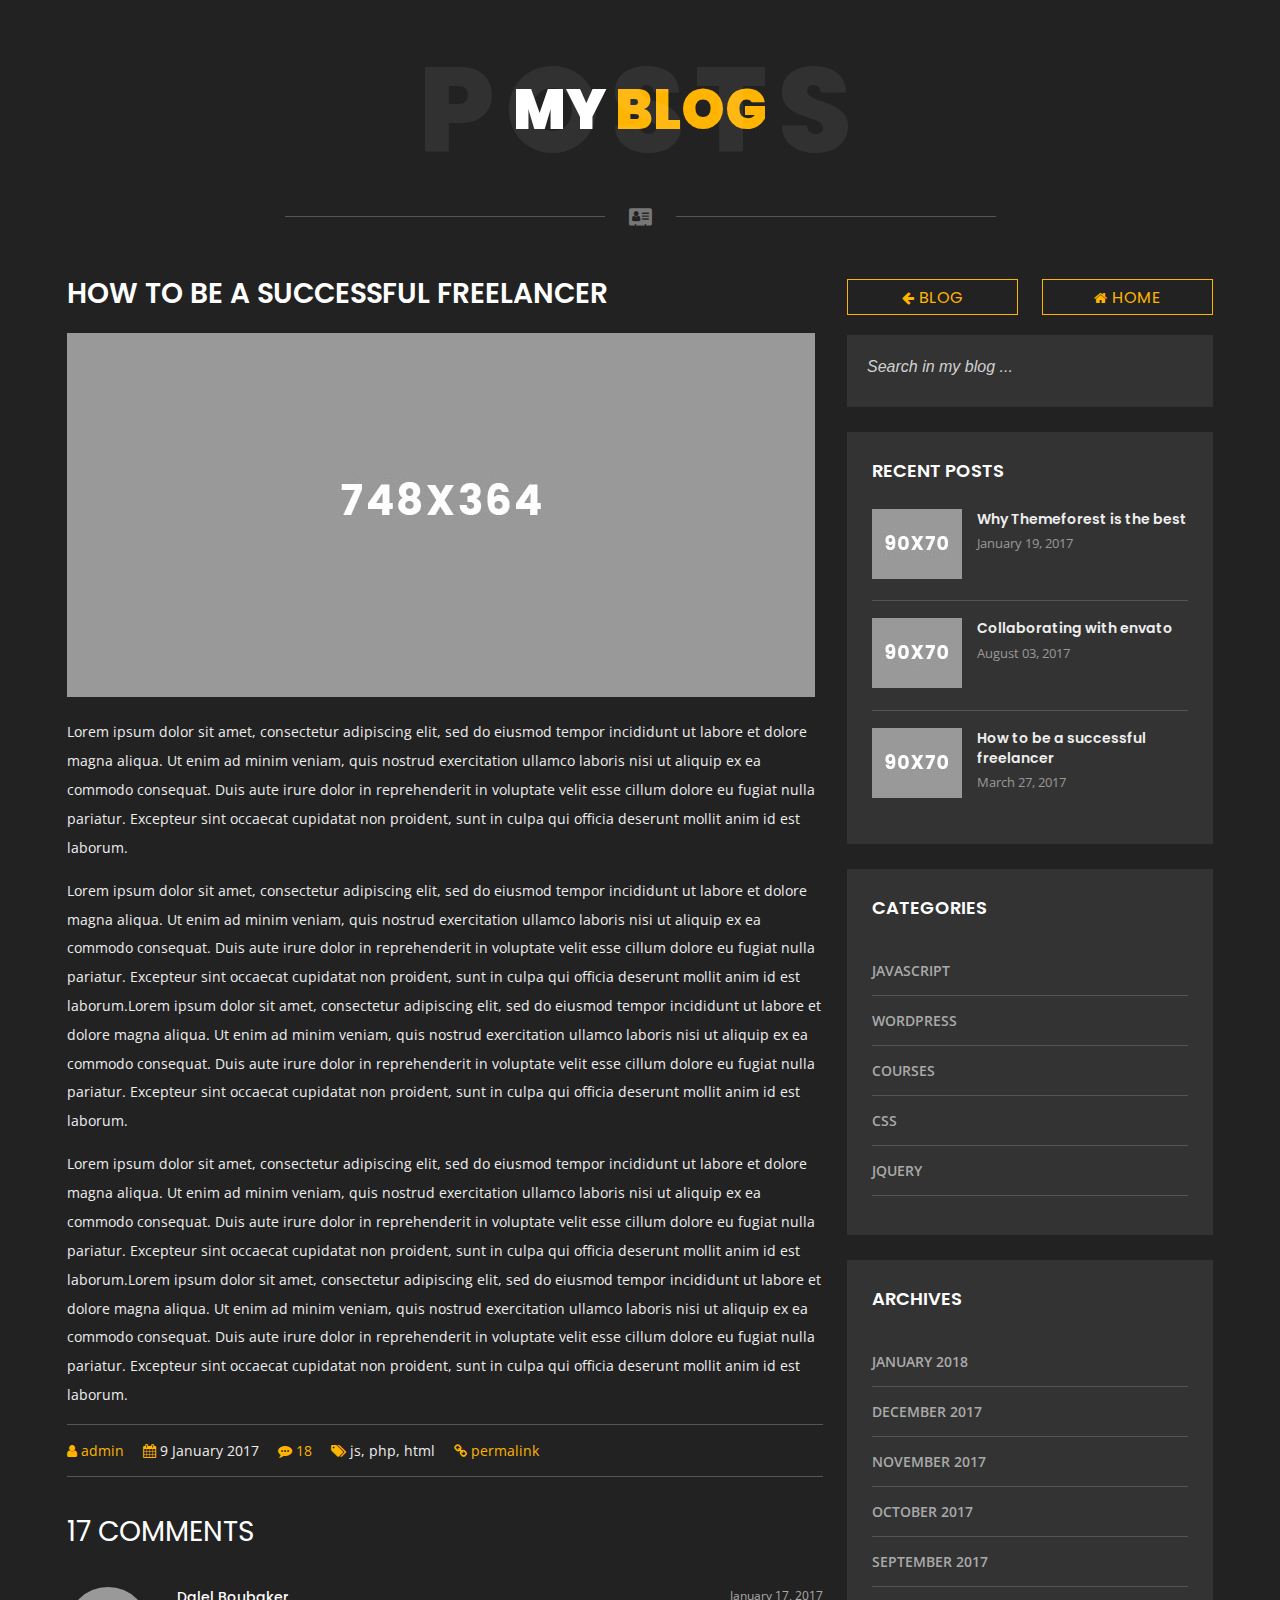
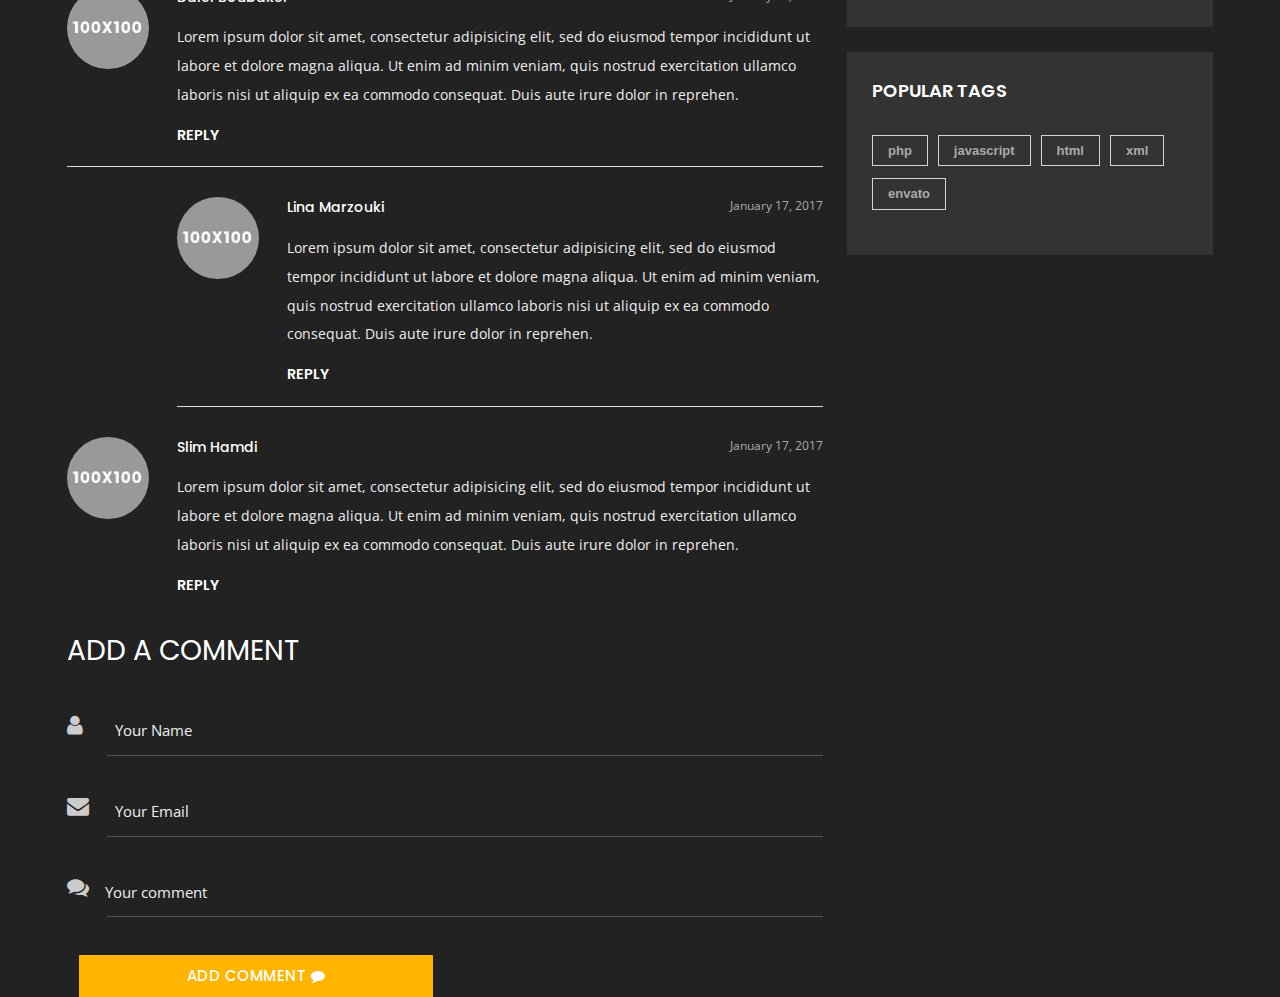
<file: blog-post-dark.html>
<!DOCTYPE html>
<html lang="en">

<head>
    <meta charset="utf-8" />
    <title>Blog Post - Lina Creative vCard, Resume, CV</title>
    <meta name="viewport" content="width=device-width, initial-scale=1.0" />
    <link href="https://fonts.googleapis.com/css?family=Poppins:400,400i,500,500i,600,600i,700,700i,800,800i,900,900i" rel="stylesheet">
    <link href="https://fonts.googleapis.com/css?family=Open+Sans:300,400,600,700" rel="stylesheet">

    <!-- Template CSS Files -->
    <link rel="stylesheet" type="text/css" href="css/font-awesome.min.css" />
    <link rel="stylesheet" type="text/css" href="css/jquery.animatedheadline.css" />
    <link rel="stylesheet" type="text/css" href="css/materialize.min.css" />
    <link rel="stylesheet" type="text/css" href="css/style.css" />
    <link rel="stylesheet" type="text/css" href="css/skins/yellow.css" />

    <!-- Template JS Files -->
    <script src="js/modernizr.custom.js"></script>

</head>

<body class="dark blog">
    <!-- Preloader Start -->
    <div id="loader-wrapper">
        <div id="loader"></div>
        <div class="loader-section section-left"></div>
        <div class="loader-section section-right"></div>
    </div>
    <!-- Preloader Ends -->
    <!-- Wrapper Starts -->
    <div class="wrapper">
		<div class="container page-title center-align">
			<h2 class="center-align">
				<span>My </span>
				<span>blog</span>
			</h2>
			<span class="title-bg">posts</span>
		</div>
		<!-- Divider Starts -->
		<div class="divider center-align">
			<span class="outer-line"></span>
			<span class="fa fa-vcard" aria-hidden="true"></span>
			<span class="outer-line"></span>
		</div>
		<!-- Divider Ends -->
		<div class="container">
			<div class="row">
				<div class="content col s12 m8 l8 xl8">
					<!-- Article Starts -->
					<article>
						<a href="blog-post-dark.html"><h4>How to be a successful freelancer</h4></a>
						<!-- Figure Starts -->
						<figure class="blog-figure">
							<img class="responsive-img" src="images/blog/blog-post-1.jpg" alt="">
						</figure>
						<!-- Figure Ends -->
						<!-- Excerpt Starts -->
						<div class="blog-excerpt second-font">
							<p>Lorem ipsum dolor sit amet, consectetur adipiscing elit, sed do eiusmod tempor incididunt ut labore et dolore magna aliqua. Ut enim ad minim veniam, quis nostrud exercitation ullamco laboris nisi ut aliquip ex ea commodo consequat. Duis aute irure dolor in reprehenderit in voluptate velit esse cillum dolore eu fugiat nulla pariatur. Excepteur sint occaecat cupidatat non proident, sunt in culpa qui officia deserunt mollit anim id est laborum.</p>
							<p>Lorem ipsum dolor sit amet, consectetur adipiscing elit, sed do eiusmod tempor incididunt ut labore et dolore magna aliqua. Ut enim ad minim veniam, quis nostrud exercitation ullamco laboris nisi ut aliquip ex ea commodo consequat. Duis aute irure dolor in reprehenderit in voluptate velit esse cillum dolore eu fugiat nulla pariatur. Excepteur sint occaecat cupidatat non proident, sunt in culpa qui officia deserunt mollit anim id est laborum.Lorem ipsum dolor sit amet, consectetur adipiscing elit, sed do eiusmod tempor incididunt ut labore et dolore magna aliqua. Ut enim ad minim veniam, quis nostrud exercitation ullamco laboris nisi ut aliquip ex ea commodo consequat. Duis aute irure dolor in reprehenderit in voluptate velit esse cillum dolore eu fugiat nulla pariatur. Excepteur sint occaecat cupidatat non proident, sunt in culpa qui officia deserunt mollit anim id est laborum.</p>
							<p>Lorem ipsum dolor sit amet, consectetur adipiscing elit, sed do eiusmod tempor incididunt ut labore et dolore magna aliqua. Ut enim ad minim veniam, quis nostrud exercitation ullamco laboris nisi ut aliquip ex ea commodo consequat. Duis aute irure dolor in reprehenderit in voluptate velit esse cillum dolore eu fugiat nulla pariatur. Excepteur sint occaecat cupidatat non proident, sunt in culpa qui officia deserunt mollit anim id est laborum.Lorem ipsum dolor sit amet, consectetur adipiscing elit, sed do eiusmod tempor incididunt ut labore et dolore magna aliqua. Ut enim ad minim veniam, quis nostrud exercitation ullamco laboris nisi ut aliquip ex ea commodo consequat. Duis aute irure dolor in reprehenderit in voluptate velit esse cillum dolore eu fugiat nulla pariatur. Excepteur sint occaecat cupidatat non proident, sunt in culpa qui officia deserunt mollit anim id est laborum.</p>
							<!-- Meta Starts -->
							<div class="meta second-font">
								<span><i class="fa fa-user"></i> <a href="#">admin</a></span>
								<span class="date"><i class="fa fa-calendar"></i> 9 January 2017</span>
								<span><i class="fa fa-commenting"></i> <a href="blog-post-dark.html">18</a></span>
								<span><i class="fa fa-tags"></i> js, php, html</span>
								<span class="permalink"><i class="fa fa-link"></i> <a href="blog-post-dark.html">permalink</a></span>
							</div>
							<!-- Meta Ends -->
						</div>
						<!-- Excerpt Ends -->
						<!-- Comments Starts -->
						<div class="comments">
							<h3 class="comments-heading uppercase">17 Comments</h3>
							<ul class="comments-list">
								<li>
									<!-- Comment Starts -->
									<div class="comment">
										<img class="comment-avatar pull-left" alt="" src="images/blog/user1.jpg">
										<div class="comment-body">
											<div class="meta-data">
												<span class="comment-author">Dalel Boubaker</span>
												<span class="comment-date pull-right second-font">January 17, 2017</span>
											</div>
											<div class="comment-content">
											<p class="second-font">Lorem ipsum dolor sit amet, consectetur adipisicing elit, sed do eiusmod tempor incididunt ut labore et dolore magna aliqua. Ut enim ad minim veniam, quis nostrud exercitation ullamco laboris nisi ut aliquip ex ea commodo consequat. Duis aute irure dolor in reprehen.</p></div>
											<div>
												<a class="comment-reply" href="#">Reply</a>
											</div>	
										</div>
									</div>
									<!-- Comment Ends -->
									<ul class="comments-reply">
										<li>
											<!-- Comment Starts -->
											<div class="comment">
												<img class="comment-avatar pull-left" alt="" src="images/blog/user2.jpg">
												<div class="comment-body">
													<div class="meta-data">
														<span class="comment-author">Lina Marzouki</span>
														<span class="comment-date pull-right second-font">January 17, 2017</span>
													</div>
													<div class="comment-content">
													<p class="second-font">Lorem ipsum dolor sit amet, consectetur adipisicing elit, sed do eiusmod tempor incididunt ut labore et dolore magna aliqua. Ut enim ad minim veniam, quis nostrud exercitation ullamco laboris nisi ut aliquip ex ea commodo consequat. Duis aute irure dolor in reprehen.</p></div>
													<div>
														<a class="comment-reply" href="#">Reply</a>
													</div>	
												</div>
											</div>
											<!-- Comment Ends -->
										</li>
									</ul>
									<!-- Comment Starts -->
									<div class="comment last">
										<img class="comment-avatar pull-left" alt="" src="images/blog/user3.jpg">
										<div class="comment-body">
											<div class="meta-data">
												<span class="comment-author">Slim Hamdi</span>
												<span class="comment-date pull-right second-font">January 17, 2017</span>
											</div>
											<div class="comment-content">
											<p class="second-font">Lorem ipsum dolor sit amet, consectetur adipisicing elit, sed do eiusmod tempor incididunt ut labore et dolore magna aliqua. Ut enim ad minim veniam, quis nostrud exercitation ullamco laboris nisi ut aliquip ex ea commodo consequat. Duis aute irure dolor in reprehen.</p></div>
											<div>
												<a class="comment-reply" href="#">Reply</a>
											</div>	
										</div>
									</div>
									<!-- Comment Ends -->
								</li>
							</ul>
							<h3 class="comments-heading uppercase add-comment">Add a comment</h3>
							<!-- Comments Form Starts -->
							<div class="comments-form">
								<form role="form">
									<!-- Name Field Starts -->
                                    <div class="input-field second-font">
                                        <i class="fa fa-user prefix"></i>
                                        <input id="name" name="name" type="text" class="validate" required>
                                        <label class="font-weight-400" for="name">Your Name</label>
                                    </div>
                                    <!-- Name Field Ends -->
                                    <!-- Email Field Starts -->
                                    <div class="input-field second-font">
                                        <i class="fa fa-envelope prefix"></i>
                                        <input id="email" type="email" name="email" class="validate" required>
                                        <label for="email">Your Email</label>
                                    </div>
                                    <!-- Email Field Ends -->
                                    <!-- Comment Textarea Starts -->
                                    <div class="input-field second-font">
                                        <i class="fa fa-comments prefix"></i>
                                        <textarea id="comment" name="comment" class="materialize-textarea" required></textarea>
                                        <label for="comment">Your comment</label>
                                    </div>
                                    <!-- Comment Textarea Ends -->
									<!-- Submit Form Button Starts -->
                                    <div class="col s12 m12 l6 xl6 submit-form">
                                        <button class="btn font-weight-500" type="submit" name="send">
											Add comment <i class="fa fa-comment"></i>
										</button>
                                    </div>
                                    <!-- Submit Form Button Ends -->
								</form>
							</div>
							<!-- Comments Form Ends -->
						</div>
					</article>
					<!-- Article Ends -->
				</div>
				<!-- Sidebar Starts -->
				<div class="sidebar col s12 m4 l4 xl4">
					<div class="row">
						<div class="col s6 m6 l6 xl6">
							<a href="blog-dark.html" class="btn back"><i class="fa fa-arrow-left"></i> Blog</a>
						</div>
						<div class="col s6 m6 l6 xl6">
							<a href="index-dark.html" class="btn back"><i class="fa fa-home"></i> Home</a>
						</div>
					</div>
					<!-- Search Widget Starts -->
					<div class="widget widget-search">
						<div>
							<input placeholder="Search in my blog ..." type="search">
						</div>
					</div>
					<!-- Search Widget Ends -->
					<!-- Latest Posts Widget Ends -->
					<div class="widget recent-posts">
						<h3 class="widget-title">Recent Posts</h3>
						<ul class="unstyled clearfix">
						<!-- Recent Post Widget Starts -->
						<li>
							<div class="posts-thumb pull-left"> 
								<a href="blog-post-dark.html">
									<img alt="img" src="images/blog/blog-post-small-1.jpg">
								</a>
							</div>
							<div class="post-info">
								<h4 class="entry-title">
									<a href="blog-post-dark.html">Why Themeforest is the best</a>
								</h4>
								<p class="post-meta second-font">
									<span class="post-date"> January 19, 2017</span>
								</p>
							</div>
							<div class="clearfix"></div>
						</li>
						<!-- Recent Post Widget Ends -->
						<!-- Recent Post Widget Starts -->
						<li>
							<div class="posts-thumb pull-left"> 
								<a href="blog-post-dark.html">
									<img alt="img" src="images/blog/blog-post-small-2.jpg">
								</a>
							</div>
							<div class="post-info">
								<h4 class="entry-title">
									<a href="blog-post-dark.html">Collaborating with envato</a>
								</h4>
								<p class="post-meta second-font">
									<span class="post-date"> August 03, 2017</span>
								</p>
							</div>
							<div class="clearfix"></div>
						</li>
						<!-- Recent Post Widget Ends -->
						<!-- Recent Post Widget Starts -->
						<li>
							<div class="posts-thumb pull-left"> 
								<a href="blog-post-dark.html">
									<img alt="img" src="images/blog/blog-post-small-3.jpg">
								</a>
							</div>
							<div class="post-info">
								<h4 class="entry-title">
									<a href="blog-post-dark.html">How to be a successful freelancer</a>
								</h4>
								<p class="post-meta second-font">
									<span class="post-date"> March 27, 2017</span>
								</p>
							</div>
							<div class="clearfix"></div>
						</li>
						<!-- Recent Post Widget Ends -->
						</ul>
					</div>
					<!-- Latest Posts Widget Ends -->
					<!-- Categories Widget Starts -->
					<div class="widget">
						<h3 class="widget-title">Categories</h3>
						<ul class="arrow nav nav-tabs second-font uppercase">
							<li><a href="#">Javascript</a></li>
							<li><a href="#">Wordpress</a></li>
							<li><a href="#">Courses</a></li>
							<li><a href="#">CSS</a></li>
							<li><a href="#">jQuery</a></li>
						</ul>
					</div>
					<!-- Categories Widget Ends -->
					<!-- Archives Widget Starts -->
					<div class="widget">
						<h3 class="widget-title">Archives</h3>
						<ul class="arrow nav nav-tabs second-font uppercase">
							<li><a href="#">January 2018</a></li>
							<li><a href="#">December 2017</a></li>
							<li><a href="#">November 2017</a></li>
							<li><a href="#">October 2017</a></li>
							<li><a href="#">September 2017</a></li>
						</ul>
					</div>
					<!-- Archives Widget Ends -->
					<!-- Tags Widget Starts -->
					<div class="widget widget-tags">
						<h3 class="widget-title">Popular Tags </h3>
						<ul class="unstyled clearfix">
							<li><a href="#">php</a></li>
							<li><a href="#">javascript</a></li>
							<li><a href="#">html</a></li>
							<li><a href="#">xml</a></li>
							<li><a href="#">envato</a></li>
			            </ul>
					</div>
					<!-- Tags Widget Ends -->
				</div>
				<!-- Sidebar Ends -->
			</div>
		</div>
    </div>
    <!-- Wrapper Ends -->

    <!-- Template JS Files -->
    <script src="js/jquery-2.2.4.min.js"></script>
    <script src="js/jquery.animatedheadline.js"></script>
    <script src="js/boxlayout.js"></script>
    <script src="js/materialize.min.js"></script>
    <script src="js/jquery.hoverdir.js"></script>
    <script src="js/custom.js"></script>

</body>

</html>
</file>
<file: assets/css/style.css>
/*
Template Name: Lina - Creative vCard, Resume, CV
Author: Celtano
Author URI: http://themeforest.net/user/celtano
Description: Lina - Creative vCard, Resume, CV
Version: 1.0
*/


/*------------------------------------------------------------------
[Table of contents]
	+ General
		- Dark Body
		- Big Titles
		- Divider
		- Preloader
	+ Sections
		- Top Left Section
		+ Top Right Section - About
			- Personal Informations
			- Resume Panels
			- Badges
		+ Bottom Left Section - Portfolio
			- Direction-Aware Items
			- Project Panels
		+ Bottom Right Section - Contact
			+ Left Side
				- Social Media Icons
			+ Right Side
				- Contact Form
		+ Blog Section
			+ Posts
				- Pagination
				- Comments
				- Comments Form
			+ Sidebar
				- Search Widget
				- Recent Posts Widget
				- Navigation Widget
				- Tags Widget
	- Responsive Design Styles
-------------------------------------------------------------------*/


/* [ GENERAL ] */

/*================================================== */

body,
html {
	font-size: 100%;
	padding: 0;
	margin: 0;
	height: 100%;
}

*,
*:after,
*:before {
	-webkit-box-sizing: border-box;
	-moz-box-sizing: border-box;
	box-sizing: border-box;
}

body {
	font-family: 'Poppins', sans-serif, Calibri, Arial;
	color: #656c6d;
	background: #333;
	font-size: 0.9em;
	font-weight: 400;
}

.second-font {
	font-family: 'Open Sans', sans-serif;
}

.p-none {
	padding: 0 !important;
}

.m-none {
	margin: 0 !important;
}

.btn {
	font-family: 'Poppins', sans-serif, Calibri, Arial;
	box-shadow: none;
	border-radius: 0;
}

.btn i {
	font-size: 14px;
}

.btn:hover {
	box-shadow: none;
	color: #eee;
}

.uppercase {
	text-transform: uppercase;
}

.font-weight-300 {
	font-weight: 300;
}

.font-weight-400 {
	font-weight: 400;
}

.font-weight-500 {
	font-weight: 500;
}

.font-weight-600 {
	font-weight: 600;
}

.font-weight-700 {
	font-weight: 700;
}

.container {
	margin: 0 auto;
	max-width: 1280px;
	width: 100%;
}

@media only screen and (min-width: 601px) {
	.container {
		width: 95%;
	}
}

@media only screen and (min-width: 993px) {
	.container {
		width: 95%;
	}
}

@media only screen and (min-width: 1199px) {
	.container {
		width: 1170px;
	}
}

/* Dark Body
================================================== */

body.dark .bl-main>section:nth-child(4),
body.dark .resume-container,
body.dark .resume-list-item:not(.is-active) .resume-list-item-inner,
body.dark .resume-card-header,
body.dark .bl-main>section:nth-child(4).bl-expand .contact .leftside{
	background:#111;
}
body.dark .bl-main>section:nth-child(2),
body.dark .bl-main>section:nth-child(3),
body.dark .resume-card-body,
body.dark .bl-main>section.bl-expand,
body.blog.dark,
body.blog.dark .btn.back {
	background:#222;
}
body.dark .page-title h2 span:first-child,
body.dark .page-title h2 span:nth-child(2)::before,
body.dark .personal-info h6,
body.dark .personal-info ul li span,
body.dark .resume-content h6,
body.dark .bl-main>section:nth-child(4).bl-expand .contact .rightside h6,
body.blog.dark  article h4,
body.blog.dark .sidebar .widget-title,
body.blog.dark .widget-tags ul > li a:hover {
	color:#fff;
}
body.dark .title-bg {
	color: rgba(255, 255, 255, 0.07);
}
body.dark .bl-content p,
body.dark .personal-info ul li,
body.dark .badges h6,
body.dark .bl-main>section:nth-child(4).bl-expand .contact .leftside,
body.dark .bl-main>section:nth-child(4).bl-expand .contact .rightside .input-field label,
body.blog.dark .widget.recent-posts .entry-title a,
body.blog.dark .widget-search input{
	color:#eee;
}
body.dark .bl-main>section:nth-child(4).bl-expand .contact .rightside .input-field label.active {
	color:#eee !important;
}
body.dark .my-picture {
	border: 3px solid #313131;
}
body.dark .resume-list-item {
    background: rgba(255, 255, 255, 0.1) !important;
}
body.dark .resume-card-header {
	border-bottom: 1px solid #333;
}
body.dark .resume-card {
	box-shadow: 0px 0px 2px rgba(255, 255, 255, 0.4);
}
body.dark .resume-list-item:not(.is-active):hover {
	background: rgba(255, 255, 255, 0.15) !important;
}
body.dark .badges h3 i,
body.dark .divider .fa{
	color:#777;
}
body.dark .divider .outer-line {
	border-bottom: 1px solid #555;
}
body.dark .resume-list-item-title {
	color:#888;
}
body.dark #bl-work-items>div a, body.dark .bl-main>section:nth-child(4).bl-expand .contact .leftside {
	border:1px solid #333;
}
body.dark .bl-main>section:nth-child(4).bl-expand .contact .leftside span i {
	color: rgba(255, 255, 255, .3);
}
body.dark .bl-main>section:nth-child(4).bl-expand .contact .rightside .input-field input[type=text],
body.dark .bl-main>section:nth-child(4).bl-expand .contact .rightside .input-field input[type=email],
body.dark .bl-main>section:nth-child(4).bl-expand .contact .rightside .input-field textarea {
	color:#fff !important;
	border-bottom:1px solid #555;
}
body.blog.dark p,
body.blog.dark  .meta span {
	color:#eee;
}
body.blog.dark  .widget {
	background-color:#333;
}
body.blog.dark  .widget.recent-posts ul li,
body.blog.dark  .sidebar ul.nav-tabs li {
	border-bottom: 1px solid #555;
}
body.blog.dark .sidebar ul.nav-tabs li a,
body.blog.dark .widget-tags ul > li a {
	color:#aaa;
}
body.blog.dark .meta {
	border-top: 1px solid #555;
    border-bottom: 1px solid #555;
}
body.blog.dark .pagination li:hover {
	background:#333;
}
body.blog.dark .pagination li a {
	color:#eee;
}
body.blog.dark .widget.recent-posts ul li:last-child {
	border: 0;
    padding-bottom: 0;
    margin-bottom: 0;
}
body.blog.dark .comments-form  form .input-field label{
	color:#eee;
}
body.blog.dark .comments-form  form .input-field label.active {
	color:#eee !important;
}
body.blog.dark .comments-form  form .input-field input[type=text],
body.blog.dark .comments-form  form .input-field input[type=email],
body.blog.dark .comments-form  form .input-field textarea {
	color:#fff !important;
	border-bottom:1px solid #555;
}
body.blog.dark .comments-heading,
body.blog.dark .comments-list .comment-author,
body.blog.dark .comments-list .comment-reply {
	color:#fff;
}
body.blog.dark .comments-list .comment-date {
	color:#aaa;
}

/* Big Titles
================================================== */

.page-title {
	margin: 0 auto;
	width: 100%;
	position: relative;
}

.page-title h2 {
	font-size: 40px;
	position: relative;
	z-index: 0;
	font-weight: 900;
	text-transform: uppercase;
}

.title-bg {
	color: rgba(30, 37, 48, 0.07);
	font-size: 95px;
	left: 0;
	letter-spacing: 10px;
	line-height: 0.7;
	position: absolute;
	right: 0;
	top: 50%;
	text-transform: uppercase;
	font-weight: 800;
	-webkit-transform: translateY(-50%);
	-moz-transform: translateY(-50%);
	-ms-transform: translateY(-50%);
	-o-transform: translateY(-50%);
	transform: translateY(-50%);
}

.title-heading {
	position: absolute;
	bottom: 0;
	width: 100%;
	left: 0;
	text-align: center;
	background: rgba(0, 0, 0, .8);
	padding: 19px 0 15px;
}

.bl-main>section.bl-expand .page-title h2 {
	font-size: 55px;
}

.bl-main>section.bl-expand .title-bg {
	font-size: 120px;
}

.bl-main>section:not(.bl-expand):hover .page-title h2 span:first-child {
	transform: translate3d(0, -105%, 0);
}

.bl-main>section:not(.bl-expand):hover .page-title h2 span:nth-child(2) {
	transform: translate3d(0, 105%, 0);
}

.page-title h2 {
	overflow: hidden;
}

.page-title h2 span {
	display: inline-block;
	position: relative;
	transition: transform 0.3s;
}

.page-title h2 span:first-child::before,
.page-title h2 span:nth-child(2)::before {
	position: absolute;
	content: attr(data-hover);
}

.page-title h2 span:first-child {
	color: #555;
}

.page-title h2 span:first-child::before {
	top: 105%;
}

.page-title h2 span:nth-child(2)::before {
	bottom: 105%;
	color: #555;
	-webkit-filter: blur(0.000001px);
}


/* Divider
================================================== */

.divider {
	overflow: inherit;
	background: none;
	margin: 65px 0 72px;
}

.divider span {
	display: inline-block;
	vertical-align: middle;
}

.divider .fa {
	font-size: 20px;
	margin: 0 20px;
	color: #ddd;
}

.divider .outer-line {
	width: 25%;
	border-bottom: 1px solid #ddd;
}


/* Preloader
================================================== */

#loader-wrapper .loader-section {
	position: fixed;
	top: 0;
	width: 51%;
	height: 100%;
	background: #555;
	z-index: 1000;
}

#loader-wrapper .loader-section.section-left {
	left: 0;
}

#loader-wrapper .loader-section.section-right {
	right: 0;
}

#loader {
	z-index: 1001;
}

.loaded #loader-wrapper .loader-section.section-left {
	-webkit-transform: translateX(-100%);
	-ms-transform: translateX(-100%);
	transform: translateX(-100%);
	-webkit-transition: all 0.5s 0.5s ease-out;
	transition: all 0.5s 0.5s ease-out;
}

.loaded #loader-wrapper .loader-section.section-right {
	-webkit-transform: translateX(100%);
	-ms-transform: translateX(100%);
	transform: translateX(100%);
	-webkit-transition: all 0.5s 0.5s ease-out;
	transition: all 0.5s 0.5s ease-out;
}

.loaded #loader {
	opacity: 0;
	-webkit-transition: all 0.5s ease-out;
	transition: all 0.5s ease-out;
}

.loaded #loader-wrapper {
	visibility: hidden;
}

@-webkit-keyframes sk-rotateplane {
	0% {
		-webkit-transform: perspective(120px);
	}
	50% {
		-webkit-transform: perspective(120px) rotateY(180deg);
	}
	100% {
		-webkit-transform: perspective(120px) rotateY(180deg) rotateX(180deg);
	}
}

@keyframes sk-rotateplane {
	0% {
		transform: perspective(120px) rotateX(0deg) rotateY(0deg);
		-webkit-transform: perspective(120px) rotateX(0deg) rotateY(0deg);
	}
	50% {
		transform: perspective(120px) rotateX(-180.1deg) rotateY(0deg);
		-webkit-transform: perspective(120px) rotateX(-180.1deg) rotateY(0deg);
	}
	100% {
		transform: perspective(120px) rotateX(-180deg) rotateY(-179.9deg);
		-webkit-transform: perspective(120px) rotateX(-180deg) rotateY(-179.9deg);
	}
}


/* [ SECTIONS ] */


/*================================================== */

.bl-main {
	position: absolute;
	width: 100%;
	height: 100%;
	overflow: hidden;
}

.bl-main>section{
	position: absolute;
	width: 50%;
	height: 50%;
	-webkit-transition: all 0.5s ease-in-out;
	-moz-transition: all 0.5s ease-in-out;
	transition: all 0.5s ease-in-out;
}

.bl-main>section:nth-child(2) {
	top: 0;
	left: 50%;
	background: #fff;
}

.bl-main>section:nth-child(3) {
	top: 50%;
	left: 0;
	background: #fff;
}

.bl-main>section:nth-child(4) {
	top: 50%;
	left: 50%;
	background: #eee;
}

.bl-box {
	position: relative;
	width: 100%;
	height: 100%;
	cursor: default;
	opacity: 1;
}

.bl-main>section:not(.topleft) .bl-box {
	cursor: pointer;
}

.bl-box h2 {
	width: 100%;
	letter-spacing: 1px;
	margin: 0 auto;
	-webkit-transition: all 0.2s ease-in-out;
	-moz-transition: all 0.2s ease-in-out;
	transition: all 0.2s ease-in-out;
	z-index: 111;
}

.bl-main>section .bl-icon-close {
	position: absolute;
	top: 35px;
	right: 50px;
	width: 30px;
	cursor: pointer;
	z-index: 100;
	opacity: 0;
	pointer-events: none;
}

.bl-content,
div.bl-panel-items>div>div {
	opacity: 0;
	pointer-events: none;
	position: absolute;
	top: 0;
	left: 0;
	right: 0;
	bottom: 0;
	overflow: hidden;
	overflow-y: auto;
}

.bl-content>div.container.page-title {
	margin-top: 80px;
}

.bl-main>section.bl-expand {
	width: 100%;
	height: 100%;
	top: 0;
	left: 0;
	background: #fff;
}

.bl-main>section.bl-expand-top {
	z-index: 100;
}

.bl-main.bl-expand-item>section:not(.bl-expand),
.bl-main.bl-expand-item>section.bl-scale-down {
	-webkit-transform: scale(0.5);
	-moz-transform: scale(0.5);
	-ms-transform: scale(0.5);
	transform: scale(0.5);
	opacity: 0;
}

section:not(.topleft) .bl-box {
	-webkit-transition: opacity 0.2s linear 0.5s;
	-moz-transition: opacity 0.2s linear 0.5s;
	transition: opacity 0.2s linear 0.5s;
}

section.bl-expand .bl-box {
	opacity: 0;
	-webkit-transition: opacity 0s linear;
	-moz-transition: opacity 0s linear;
	transition: opacity 0s linear;
}

.bl-content,
.bl-icon-close {
	-webkit-transition: opacity 0.1s linear 0s;
	-moz-transition: opacity 0.1s linear 0s;
	transition: opacity 0.1s linear 0s;
}

section.bl-expand .bl-content,
section.bl-expand .bl-icon-close {
	pointer-events: auto;
	opacity: 1;
	-webkit-transition: opacity 0.3s linear 0.5s;
	-moz-transition: opacity 0.3s linear 0.5s;
	transition: opacity 0.3s linear 0.5s;
}

.bl-content p {
	margin: 0 auto;
	font-size: 15px;
	line-height: 2;
	color: #656c6d;
	font-weight: 400;
}


/* Top Left Section
================================================== */

.bl-main>section.topleft {
	top: 0;
	left: 0;
	background-image: url('../images/ball.png');
	position: relative;
	background-size: cover;
	background-repeat: no-repeat;
	background-position: center center;
}
.bl-main>section.topleft:before {
	position:absolute;
	bottom: -36px;
    z-index: 1;
	right:0;
	content:url('../images/separator2.png');
	max-width:960px;
}

.bl-main>section.topleft .bl-box h3 {
	font-size: 28px;
	margin: 25px 0 5px;
	font-weight: 800;
}

.bl-main>section.topleft .bl-box h3 span {
	color: #f2f2f2;
	padding: 0;
}

.bl-main>section.topleft .bl-box .ah-headline.clip .ah-words-wrapper {
	font-weight: 500;
}

.bl-main>section.topleft .bl-box .ah-headline.clip .ah-words-wrapper::after {
	color: #e5544d;
}


/* Top Right Section - ABOUT
================================================== */


/*** Personal informations ***/

.infos {
	padding-bottom: 36px;
}

.my-picture {
	border: 4px solid #eff0f0;
}

.personal-info h6 {
	margin-top: 0;
	margin-bottom: 12px;
}

.personal-info ul li {
	padding-bottom: 13px;
}

.personal-info ul li span {
	color: #111;
}
.personal-info a.btn {
	margin-top:-7px;
	height: 42px;
    line-height: 42px;
    font-size: 15px;
}

.personal-info a.btn.btn-blog  {
	margin-left:25px;
    background: transparent;
	transition:.1s;
}

.personal-info a.btn.btn-blog:hover {
	color:#fff;
}


/*** Resume Panels ***/

.resume-container {
	background: #f2f2f2;
	padding: 50px 0;
}

.resume-cards {
	position: relative;
	margin: 0 auto;
	margin-top: 75px;
	max-width: 645px;
}

.resume-card-2 {
	transform: scale(0.84) translate(0, -112px);
}

.resume-card-2:hover {
	transform: scale(0.84) translate(0, -122px);
}

.resume-card {
	padding: 0;
	box-shadow: 0px 0px 2px rgba(0, 0, 0, 0.3);
	transition: .3s ease transform;
	cursor: pointer;
}

.resume-card:hover .resume-card-name {
	opacity: 1;
}

.resume-card.resume-card-0 {
	position: relative;
	z-index: 3;
}

.resume-card.resume-card-0 .resume-card-name {
	opacity: 1;
	color: #fff;
}

.resume-card.resume-card-1 {
	z-index: 2;
	transform: scale(0.92) translate(0, -52px);
}

.resume-card.resume-card-1:hover {
	transform: scale(0.92) translate(0, -62px);
}

.resume-card.resume-card-1,
.resume-card.resume-card-2 {
	position: absolute;
	left: 0;
	top: 0;
	width: 100%;
}

.resume-card.front {
	transform: scale(1) translate(0, 0);
	z-index: 2;
	cursor: default;
}

.resume-card.front:hover {
	transform: scale(1) translate(0, 0);
}

.resume-card.front .resume-card-name {
	opacity: 1;
}

.resume-card.back {
	transform: scale(0.9) translate(0, -60px);
	z-index: 1;
}

.resume-card.back:hover {
	transform: scale(0.9) translate(0, -70px);
}

.resume-card.back .resume-card-name {
	opacity: .7;
}

.resume-card.back-back {
	transform: scale(0.8) translate(0, -128px);
	z-index: 0;
}

.resume-card.back-back .resume-card-name {
	opacity: .5;
}

.resume-card.back-back:hover {
	transform: scale(0.8) translate(0, -138px);
}

.resume-card-header {
	padding: 24px;
	text-align: center;
	background: #f2f2f2;
	border-bottom: 1px solid #ddd;
}

.resume-card-name {
	text-transform: uppercase;
	font-weight: bold;
	font-size: 21px;
	transition: .3s ease opacity;
	opacity: .8;
}

.resume-card-body {
	background: white;
	padding: 0;
}

.resume-card-body-container {
	padding: 24px;
	display: flex;
	flex-flow: column;
}

.resume-content {
	position: relative;
}

.resume-content span.date {
	color: #aaa;
	font-size: 13px;
}

.resume-content h6 {
	font-size: 15px;
	margin-top: 0;
}
.resume-card-body.experience .resume-content h6, .resume-card-body.education .resume-content h6 {
	margin-bottom: 10px;
}
.resume-card-body.skills .resume-content h6 {
	margin-bottom:0;
}
.resume-content h6 span {
	font-weight: 600;
}

.resume-content p {
	font-size: 14px;
	padding-bottom: 20px;
	margin-top: 5px;
}

span.separator {
	height: 2px;
	width: 70px;
	margin-bottom: 24px;
}

.resume-list {
	width: 100%;
}

.resume-list-item {
	margin: 24px 0;
	padding: 30px;
	padding: 1px;
	cursor: pointer;
	user-select: none;
	transition: box-shadow .3s ease;
}

.resume-list-item {
	background: rgba(0, 0, 0, 0.08) !important;
	box-shadow: none;
}

.resume-list-item:not(.is-active) .resume-list-item-inner {
	background: #f2f2f2;
}

.resume-list-item:not(.is-active):hover {
	background: rgba(0, 0, 0, 0.15) !important;
}

.resume-list-item-inner {
	display: flex;
	padding: 33px 24px;
	align-items: center;
	font-size: 20px;
}
.resume-list-item.is-active {
	background: none !important;
}
.resume-list-item.is-active .resume-list-item-title {
	color:#fff;
}
.resume-list-item-title {
	margin: 0;
}


/*** Badges ***/

.badges {
	padding: 34px 0;
}

.badges h3 span {
	letter-spacing: 2px;
}

.badges h3 i {
	color: #ddd;
	display: block;
	margin-bottom: 20px;
}


/* Bottom Left Section - PORTFOLIO
================================================== */


/*** Direction-Aware Items ***/

#bl-work-items {
	list-style: none;
	position: relative;
	margin-bottom:45px;
}

#bl-work-items>div {
	float: left;
	padding-bottom: 24px;
	position: relative;
}

#bl-work-items>div a,
#bl-work-items>div a img {
	display: block;
	position: relative;
}

#bl-work-items>div a {
	overflow: hidden;
}

#bl-work-items>div a div {
	position: absolute;
	width: 100%;
	height: 100%;
}

#bl-work-items>div a div span {
	margin: 0 auto;
	text-transform: uppercase;
	color: #fff;
}

#bl-work-items>div a {
	display: block;
	transition: .3s ease-out;
	border: 1px solid #eff0f0;
}

#bl-work-items>div a span {
	color: #fff;
	font-size: 16px;
}


/*** Panels ***/

div.bl-panel-items,
div.bl-panel-items>div {
	width: 100%;
	height: 100%;
	top: 0;
	left: 0;
	position: absolute;
}

div.bl-panel-items>div>div.row {
	display: -webkit-box;
	display: -webkit-flex;
	display: -ms-flexbox;
	display: flex;
	-webkit-box-align: center;
	-webkit-align-items: center;
	-ms-flex-align: center;
	align-items: center;
}

div.bl-panel-items>div>div {
	max-width: 1170px;
	margin: 0 auto;
	opacity: 1;
	bottom: 90px;
	top: 45px;
	pointer-events: auto;
}

div.bl-panel-items>div>div h3 {
	font-size: 30px;
	margin: 0 0 14px 0;
}

div.bl-panel-items>div>div ul.project-details li {
	padding-bottom: 12px;
}

div.bl-panel-items>div>div p {
	font-size: 15px;
	margin: 16px 0 20px;
	line-height: 28px;
}

div.bl-panel-items>div>div hr {
	height: 1px;
	border: 0;
	background: rgba(0, 0, 0, .1);
}

div.bl-panel-items>div>div img {
	float: left;
	width: 100%;
	border: 4px solid rgba(0, 0, 0, .1);
}

div.bl-panel-items {
	top: 100%;
	z-index: 9999;
}

div.bl-panel-items>div {
	z-index: 0;
	opacity: 0;
	-webkit-transform: translateY(0);
	-webkit-transition: -webkit-transform 0.5s ease-in-out, opacity 0s linear 0.5s;
	-moz-transform: translateY(0);
	-moz-transition: -moz-transform 0.5s ease-in-out, opacity 0s linear 0.5s;
	transform: translateY(0);
	transition: transform 0.5s ease-in-out, opacity 0s linear 0.5s;
	-ms-transform: translateY(0);
}

div.bl-panel-items nav {
	position: relative;
	background: transparent;
	z-index: 9999;
	box-shadow: none;
	width: 160px;
	display: block;
	margin: 0 auto;
	-webkit-transition: opacity 0.2s ease-in-out 0.5s;
	-moz-transition: opacity 0.2s ease-in-out 0.5s;
	transition: opacity 0.2s ease-in-out 0.5s;
}

div.bl-panel-items.bl-panel-items-show nav span {
	float: left;
	margin: 5px;
}

div.bl-panel-items nav span.bl-next-work,
div.bl-panel-items nav span.bl-previous-work {
	letter-spacing: 2px;
	display: block;
	line-height: 68px;
	cursor: pointer;
	transition: .1s ease-out;
	opacity: .5;
}

div.bl-panel-items nav span.bl-next-work i,
div.bl-panel-items nav span.bl-previous-work i {
	font-size: 22px;
}

div.bl-panel-items nav span.bl-next-work:hover,
div.bl-panel-items nav span.bl-previous-work:hover {
	opacity: 1;
}

div.bl-panel-items nav span:hover {
	cursor: pointer;
}

div.bl-panel-items nav span.bl-next-work {
	margin-left: 20px;
}

div.bl-panel-items nav span.bl-previous-work {
	margin-right: 20px;
}

div.bl-panel-items nav span.bl-icon-close {
	width: 60px;
	height: 60px;
	line-height: 60px;
	transition: .2s ease-out;
	color: #fff;
	opacity: .5;
}

div.bl-panel-items nav span.bl-icon-close:hover {
	opacity: 1;
}

div.bl-panel-items.bl-panel-items-show nav {
	opacity: 1;
	top: -80px;
}

div.bl-panel-items>div.bl-show-work {
	z-index: 1000;
	opacity: 1;
	-webkit-transform: translateY(-100%);
	-webkit-transition: -webkit-transform 0.5s ease-in-out;
	-moz-transform: translateY(-100%);
	-moz-transition: -moz-transform 0.5s ease-in-out;
	transform: translateY(-100%);
	transition: transform 0.5s ease-in-out;
	-ms-transform: translateY(-100%);
}

div.bl-panel-items>div.bl-hide-current-work {
	opacity: 0;
	-webkit-transition: -webkit-transform 0.5s ease-in-out, opacity 0.5s ease-in-out;
	-webkit-transform: translateY(-100%) scale(0.5);
	-moz-transition: -moz-transform 0.5s ease-in-out, opacity 0.5s ease-in-out;
	-moz-transform: translateY(-100%) scale(0.5);
	transition: transform 0.5s ease-in-out, opacity 0.5s ease-in-out;
	transform: translateY(-100%) scale(0.5);
	-ms-transform: translateY(-100%) scale(0.5);
	z-index: 0;
}

div.bl-panel-items a.btn {
	background-color: rgba(0, 0, 0, .1);
	margin-bottom: 15px;
	height: 42px;
    line-height: 42px;
    font-size: 15px;
}

.carousel .carousel-item>img {
	cursor: -webkit-grab;
	border: none;
	border-radius: 0;
}

.carousel.carousel-slider {
	border: 4px solid rgba(0, 0, 0, .1);
}

.carousel .indicators {
	background: rgba(255, 255, 255, .4);
}

.carousel .indicators .indicator-item {
	background-color: #fff;
	width: 13px;
	height: 13px;
	margin: 24px 4px 16px;
}

.videocontainer,
.responsive-video {
	border: 4px solid rgba(0, 0, 0, .1);
}

.videocontainer {
	position: relative;
	padding-bottom: 54.55%;
	padding-top: 0;
	height: 0;
	overflow: hidden;
}

.videocontainer iframe,
.videocontainer object,
.videocontainer embed {
	position: absolute;
	top: 0;
	left: 0;
	width: 100%;
	height: 100%;
	border: 0;
}


/* Bottom Right Section - CONTACT
================================================== */


/*** Left Side ***/

.bl-main>section:nth-child(4).bl-expand .contact .leftside {
	background: #f2f2f2;
	color: #656c6d;
	padding: 24px;
	font-size: 16px;
	border: 1px solid #ddd;
}

.bl-main>section:nth-child(4).bl-expand .contact .leftside h6 {
	margin: 18px 0;
	font-size: 20px;
}

.bl-main>section:nth-child(4).bl-expand .contact .leftside h6:first-child {
	margin-top:0;
}

.bl-main>section:nth-child(4).bl-expand .contact .leftside span i {
	padding-right: 10px;
	color: rgba(0, 0, 0, .2);
}


/* Social Media Icons */

ul.social-intro {
	margin: 0;
	display: inline-block;
}

.social-intro li {
	display: inline-block;
}

ul.social-intro li a {
	color: #fff !important;
	transition: .3s ease-out;
}

.bl-main>section:nth-child(4).bl-expand ul.social-intro li a {
	width: 35px;
	height: 35px;
	display: block;
	line-height: 36px;
	border-radius: 50%;
	margin-right: 4px;
}

.bl-main>section:nth-child(4).bl-expand ul.social-intro li.facebook a {
	background: #3b5998;
}

.bl-main>section:nth-child(4).bl-expand ul.social-intro li.twitter a {
	background: #1da1f2;
}

.bl-main>section:nth-child(4).bl-expand ul.social-intro li.google-plus a {
	background: #dd4b39;
}

.bl-main>section:nth-child(4).bl-expand ul.social-intro li.linkedin a {
	background: #0077b5;
}

.bl-main>section:nth-child(4).bl-expand ul.social-intro li.dribbble a {
	background: #ea4c89;
}


/*** Right Side ***/

.bl-main>section:nth-child(4).bl-expand .contact .rightside {
	padding: 0 1.5rem;
}

.bl-main>section:nth-child(4).bl-expand .contact .rightside p {
	font-size: 14px;
	margin-top: 14px;
}

.bl-main>section:nth-child(4).bl-expand .contact .rightside .input-field {
	margin-bottom: 24px;
}

.bl-main>section:nth-child(4).bl-expand .contact .rightside .submit-form {
	padding-left: 0;
}

.bl-main>section:nth-child(4).bl-expand .contact .rightside .form-message {
	padding-right: 0;
}

.bl-main>section:nth-child(4).bl-expand .contact .rightside form button {
	height: 42px;
	width: 100%;
	line-height: 42px;
	font-size:15px;
	transition: 0.3s ease-in-out;
}
.bl-main>section:nth-child(4).bl-expand .contact .rightside form .input-field input[type=text],
.bl-main>section:nth-child(4).bl-expand .contact .rightside form .input-field input[type=email],
.bl-main>section:nth-child(4).bl-expand .contact .rightside form .input-field textarea {
     border-bottom: 1px solid #ddd;
	 margin-left:40px;
	 width: calc(100% - 2.5rem);
}
.bl-main>section:nth-child(4).bl-expand .contact .rightside .input-field label {
	color: #555;
	margin-left: 38px;
}

.bl-main>section:nth-child(4).bl-expand .contact .rightside .input-field label.active {
	color: #555 !important;
}

.bl-main>section:nth-child(4).bl-expand .contact .rightside .input-field input[type=text]:focus+label {
	color: #555;
}

.bl-main>section:nth-child(4).bl-expand .contact .rightside .input-field input[type=text]:focus,
.bl-main>section:nth-child(4).bl-expand .contact .rightside .input-field input[type=email]:focus,
.bl-main>section:nth-child(4).bl-expand .contact .rightside .input-field textarea:focus {
	border-bottom: 1px solid #555;
	box-shadow: none !important;
}

.bl-main>section:nth-child(4).bl-expand .contact .rightside .input-field input[type=text].valid,
.bl-main>section:nth-child(4).bl-expand .contact .rightside .input-field input[type=email].valid {
	border-bottom: 1px solid #28a745;
	box-shadow: none !important;
}

.bl-main>section:nth-child(4).bl-expand .contact .rightside .input-field input[type=text].invalid,
.bl-main>section:nth-child(4).bl-expand .contact .rightside .input-field input[type=email].invalid {
	border-bottom: 1px solid #dc3545;
	box-shadow: none !important;
}

.bl-main>section:nth-child(4).bl-expand .contact .rightside form .input-field i.prefix {
	font-size: 22px;
	top: 7px;
	color: #ccc;
	width: 1em;
}

.bl-main>section:nth-child(4).bl-expand .contact .rightside form .input-field label {
	font-size: 15px;
}

.bl-main>section:nth-child(4).bl-expand .contact .rightside form .output_message {
	display: block;
	color: #fff;
	height: 42px;
	line-height: 42px;
}

.bl-main>section:nth-child(4).bl-expand .contact .rightside form .output_message.success {
	background: #28a745;
}

.bl-main>section:nth-child(4).bl-expand .contact .rightside form .output_message.success:before {
	font-family: FontAwesome;
	content: "\f14a";
	padding-right: 10px;
}

.bl-main>section:nth-child(4).bl-expand .contact .rightside form .output_message.error {
	background: #dc3545;
}

.bl-main>section:nth-child(4).bl-expand .contact .rightside form .output_message.error:before {
	font-family: FontAwesome;
	content: "\f071";
	padding-right: 10px;
}

/* Blog Section
================================================== */

body.blog .btn.back{
	background:transparent;
	width:100%;
	transition:.1s;
}

body.blog .btn.back:hover {
	color:#fff;
}

body.blog {
	background-color:#fff;
}

body.blog .container.page-title {
	margin-top:80px;
}

body.blog .container.page-title h2{
	font-size:55px;
}

body.blog .container.page-title .title-bg{
	font-size:120px;
}

/*** Posts ***/

body.blog article {
	margin-bottom:60px;
}

body.blog figure{
	margin:0;
}

body.blog figure a img{
	width:100%;
}

body.blog article h4{
	color:#555;
	text-transform: uppercase;
    font-weight: 600;
    font-size: 28px;
	margin: 0 0 24px;
}

body.blog .readmore.btn {
	height: 42px;
    line-height: 42px;
    font-size: 15px;
	margin-bottom: 25px;
}
body.blog p {
	line-height:2;
}

body.blog .meta {
	    clear: both;
    padding: 15px 0;
    width: 100%;
	border-top: 1px solid #ddd;
    border-bottom: 1px solid #ddd;
	font-size: 14px;
}
body.blog .meta span {
	margin-right:15px;
	    display: inline-block;
}

/* Pagination */

body.blog .pagination {
	margin-bottom:60px;
}
body.blog .pagination li {
	border-radius: 50%;
    width: 32px;
    height: 32px;
    line-height: 36px;
	transition:.1s;
}
body.blog .pagination li:hover {
	background:#f2f2f2;
}
body.blog .pagination li.active a {
	color:#fff;
}
body.blog .pagination li a {
	color:#656c6d;
}
body.blog .pagination li a i {
	    font-size: 20px;
}

/* Comments */

.comments-heading{
      margin-top: 40px;
    font-size: 28px;
}

.comments-list{
   list-style: none;
   margin: 0;
   padding: 20px 0;
}

.comments-list .comment{
   border-bottom: 1px solid #ddd;
   padding-bottom: 20px;
   margin-bottom: 30px;
}

.comments-list .comment.last{
   border-bottom: 0;
   padding-bottom: 0;
   margin-bottom: 0;
}

.comments-list img.comment-avatar{
   width: 82px;
   height: 82px;
   border-radius: 100%;
   margin-right: 25px;
}

.comments-list .comment-body{
   margin-left: 110px;
}

.comments-list .comment-author{
       font-weight: 500;
    font-size: 14px;
    color: #555;
}

.comments-list .comment-date{
     font-size: 12px;
}

.comments-list .comment-content{
   margin: 15px 0;
}

.comments-list .comment-reply{
   color: #555;
   text-transform: uppercase;
   font-weight: 600;
}

.comments-reply{
   list-style: none;
   margin: 0 0 0 110px;
}

/* Comments Form */

.comments-heading.add-comment{
      margin-top: 20px;
    margin-bottom: 40px;
}
.comments-form{
   margin-bottom: 0;
}

.comments-form .title-normal{
   margin-top: 0;
   line-height: normal;
   margin-bottom: 25px;
}

.comments-form .btn.btn-primary{
   padding: 10px 20px;
   float: right;
   margin: 20px 0 10px;
}
.comments-form  form .input-field input[type=text],
.comments-form  form .input-field input[type=email],
.comments-form  form .input-field textarea {
     border-bottom: 1px solid #ddd;
	 margin-left:40px;
	 width: calc(100% - 2.5rem);
}
.comments-form  .input-field label {
	color: #555;
	margin-left: 38px;
}

.comments-form  .input-field label.active {
	color: #555 !important;
}

.comments-form  .input-field input[type=text]:focus+label {
	color: #555;
}

.comments-form .input-field input[type=text]:focus,
.comments-form .input-field input[type=email]:focus,
.comments-form .input-field textarea:focus {
	border-bottom: 1px solid #555;
	box-shadow: none !important;
}

.comments-form .input-field input[type=text].valid,
.comments-form .input-field input[type=email].valid {
	border-bottom: 1px solid #28a745;
	box-shadow: none !important;
}

.comments-form .input-field input[type=text].invalid,
.comments-form  .input-field input[type=email].invalid {
	border-bottom: 1px solid #dc3545;
	box-shadow: none !important;
}

.comments-form  form .input-field i.prefix {
	font-size: 22px;
	top: 7px;
	color: #ccc;
	width: 1em;
}

.comments-form  form .input-field label {
	font-size: 15px;
}
.comments-form  .input-field {
    margin-bottom: 24px;
}
.comments-form button {
	height: 42px;
    width: 100%;
    line-height: 42px;
    font-size: 15px;
    transition: 0.3s ease-in-out;
}

/*** Sidebar ***/

.sidebar .widget-title{
	font-size: 18px;
   font-weight: 600;
   position: relative;
   margin-bottom: 25px;
   margin-top: 0;
   line-height: normal;
   text-transform:uppercase;
}

.widget{
  background: #f2f2f2;
  padding:25px;
  margin-bottom: 25px;
}

/* Search Widget */

.widget.widget-search{
   padding: 8px 20px;
}

.widget-search input,
.widget-search input:focus{
   border: 0 !important;
   font-style: italic;
}

/* Recent Posts Widget */

.widget.recent-posts ul li{
   border-bottom: 1px solid #ddd;
   padding-bottom: 15px;
   margin-bottom: 17px;
}

.widget.recent-posts ul li:last-child{
   border: 0;
   padding-bottom: 0;
   margin-bottom: 0;
}

.widget.recent-posts .posts-thumb img{
   margin-right: 15px;
   width: 90px;
   height: 70px;
}

.widget.recent-posts .post-info .entry-title{
   font-size: 14px;
   font-weight: 700;
   line-height: 20px;
   margin: 0;
}

.widget.recent-posts .entry-title a{
   color: #555;
   font-weight: 600;
}
.widget.recent-posts .post-meta {
	line-height:0;
}

.widget.recent-posts .post-date{
   font-weight: 400;
   color: #999;
   text-transform: capitalize;
   font-size:13px;
}

/* Navigation Widget */

.sidebar ul.nav-tabs{
   border:0;
}

.sidebar ul.nav-tabs li a{
	color:#656c6d;
   border-radius: 0;
   padding: 0;
   padding-left: 0;
   font-weight: 600;
   display: inline-block;
}

.sidebar ul.nav-tabs li{
   color: #656c6d;
   line-height: normal;
   font-weight: 600;
   border-bottom: 1px solid #ddd;
   padding: 15px 0;
}

.sidebar ul.nav-tabs li:last-child{
   border-bottom: 0;
}

/* Tags Widget */

.widget-tags ul > li {
	display: inline-block;
	margin: 6px 6px 6px 0;
}

.widget-tags ul > li a{
	color:#656c6d;
   font-family: 'Lato', sans-serif;
	border: 1px solid #d6d6d6;
	display: block;
	font-size: 13px;
	padding: 5px 15px;
   font-weight: 600;
	transition: 0.1s;
}

.widget-tags ul > li a:hover{
	color: #fff;
   border: 1px solid transparent;
}

/* [ RESPONSIVE DESIGN STYLES ] */


/*================================================== */

@media (max-width: 1200px) {
	.title-bg {
		font-size: 80px;
	}
	.page-title h2 {
		font-size: 35px;
	}
}

@media (max-width: 992px) {
	.bl-main>section:nth-child(4).bl-expand .contact .rightside .submit-form {
		padding-right: 0;
	}
	.bl-main>section:nth-child(4).bl-expand .contact .rightside .form-message {
		padding-left: 0;
		margin-top: 15px;
	}
	.list-1 {
		margin-bottom: 0;
	}
	.list-2 {
		margin-top: 0;
	}
	.personal-info a.btn.btn-blog {
		margin-top: 25px;
		margin-left: 0;
	}
}

@media (max-width: 800px) {
	.bl-main>section {
		width: 100%;
	}
	.bl-main>section.topleft {
		height: 49%;
	}
	.bl-main>section:nth-child(2):not(.bl-expand) {
		left: 0;
		top: 49%;
		height: 17%;
		border-bottom: 1px solid #ddd;
	}
	.bl-main>section:nth-child(3):not(.bl-expand) {
		top: 66%;
		height: 17%;
		border-bottom: 1px solid #ddd;
	}
	.bl-main>section:nth-child(4):not(.bl-expand) {
		background: #fff;
		top: 83%;
		height: 17%;
		left: 0;
	}
	body.dark .bl-main>section:nth-child(2):not(.bl-expand),
	body.dark .bl-main>section:nth-child(3):not(.bl-expand) {
		border-bottom: 1px solid #333;
	}
	body.dark .bl-main>section:nth-child(4):not(.bl-expand), body.dark div.bl-panel-items.bl-panel-items-show nav {
		background: #222;
	}
	.resume-card.back .resume-card-name,
	.resume-card-name {
		opacity: 1;
	}
	.resume-card-2 {
		margin-bottom: 0;
	}
	.resume-cards {
		margin: auto;
		max-width: initial;
	}
	.resume-card {
		margin-bottom: 24px;
	}
	.resume-card.resume-card-1,
	.resume-card.resume-card-2 {
		position: relative;
		transform: none !important;
	}
	.resume-card.resume-card-2 {
		margin-bottom: 0;
	}
	.resume-list {
		max-width: 300px;
	}
	.resume-list {
		display: none;
	}
	.resume-list-item-inner {
		padding-top: 23px !important;
		padding: 20px !important;
	}
}

@media (max-width: 600px) {
	.bl-content>div.container.page-title {
		margin-top: 45px;
	}
	.bl-main>section:nth-child(4).bl-expand .contact .rightside {
		margin-top: 50px;
		padding: 0 15px;
	}
	.bl-main>section:nth-child(4).bl-expand .contact .leftside {
		padding-left: 15px;
		padding-right: 15px;
		padding-bottom: 24px;
	}
		body.blog .container.page-title h2{
		font-size:35px;
	}
		body.blog .container.page-title .title-bg{
		display:none;
	}
	.divider {
		margin: 30px 0 60px;
	}
	.infos {
		padding-bottom:30px;
	}
	.col.personal-info {
		margin-top: 15px;
		padding: 0 15px;
	}
	.personal-info a.btn {
		margin-top:10px;
	}
	.personal-info p {
		margin-bottom: 5px;
	}
	.profile-picture,
	.resume-cards-container {
		padding: 0 15px !important;
	}
	div.bl-panel-items>div>div {
		top: 0;
		bottom: 0px;
	}
	div.bl-panel-items.bl-panel-items-show nav {
		top: -66px;
		background: #fff;
		width: 100%;
		text-align:center;
		height:66px;
	}
	div.bl-panel-items nav span.bl-icon-close, div.bl-panel-items nav span.bl-next-work, div.bl-panel-items nav span.bl-previous-work {
		color:#adadad;
		display:inline-block;
	}
	div.bl-panel-items.bl-panel-items-show nav span {
		float:initial;
		margin-top:2px;
		margin-bottom:1px;
	}
	.bl-content>.row>div {
		padding: 0;
	}
	.bl-main>section .bl-icon-close {
		top: 20px;
		right: 20px;
		width: 22px;
	}
	#bl-work-items>div {
		margin-bottom: 0;
		padding: 15px 15px 0;
	}
	.bl-expand .bl-box {
		height: 130px;
	}
	.bl-content>ul li {
		width: 40%;
	}
	.resume>div.col {
		padding: 0;
	}
	.bl-main>section:nth-child(4).bl-expand .contact .leftside, body.dark .bl-main>section:nth-child(4).bl-expand .contact .leftside {
		border-left: 0;
		border-right: 0;
	}
	div.bl-panel-items>div>div.row {
		display: block;
		padding: 15px 15px 76px;
	}
	.bl-main>section:nth-child(2).bl-expand,
	.bl-main>section:nth-child(3).bl-expand,
	.bl-main>section:nth-child(4).bl-expand {
		top: 0;
	}
	div.bl-panel-items>div>div.row>div {
		padding: 0;
	}
	.bl-content {
		bottom: 0;
	}
	div.bl-panel-items>div>div h3 {
		margin-top: 20px;
	}
	.bl-main>section:nth-child(4).bl-expand form>div,
	.bl-main>section:nth-child(4).bl-expand .bl-content>div>div>div.row>div {
		padding: 0;
	}
	#bl-work-items {
		margin-top:-15px;
	}
	.bl-main>section.bl-expand .title-bg{
		display:none;
	}
	body.blog article h4 {
		font-size:20px;
	}
	.widget {
		margin-bottom:15px;
	}
	.btn.back {
		border-left:0;
	}
	body.blog .btn.back {
		width:100%;
		border-left:0;
		margin-bottom: -6px;
	}
	body.blog article {
		margin-bottom:45px;
	}
	.comments-form button {
		margin-bottom:50px;
	}
	.comments-reply {
		margin-left:70px;
	}
	.comments-list .comment-date {
		display:none;
	}
	.comments-form form .input-field label {
		width:85% !important;
	}
}

@media (max-width: 480px) {
	.title-bg {
		font-size: 50px;
		letter-spacing: 6px;
	}
	.page-title h2 {
		font-size:24px;
	}
	.bl-main>section.bl-expand .page-title h2 {
		font-size: 35px;
	}
	.bl-main>section.topleft .bl-box h3 {
		font-size: 18px;
	}
	
}
</file>
<file: assets/css/skins/mycolor.css>
/* =================================================================== */
/* my color #98dcd7, #17e427,#dc9898
====================================================================== */

.page-title h2 span:first-child::before,
.page-title h2 span:nth-child(2),
.bl-main>section.topleft .bl-box h3,
.bl-main>section.topleft .bl-box .ah-headline.clip .ah-words-wrapper,
.skills .resume-content i,
.badges h3 span,
.bl-main>section:nth-child(4).bl-expand .contact .leftside h6,
.bl-main>section:nth-child(4).bl-expand .contact .rightside .input-field .prefix.active,
body.blog .meta i,
body.blog .meta a,
.widget.recent-posts .entry-title a:hover,
.sidebar ul.nav-tabs li.active a, 
.sidebar ul.nav-tabs li:hover a,
body.blog .btn.back-homepage,
body.blog article h4:hover,
body.blog.dark .sidebar ul.nav-tabs li a:hover,
body.blog.dark .widget.recent-posts .entry-title a:hover,
.comments-list .comment-reply:hover,
body.blog .btn.back,
.personal-info a.btn.btn-blog {
	color:#98dcd7;
}

.readmore.btn,
body.blog .btn.back-homepage:hover,
.personal-info a.btn,
span.separator,
.resume-list-item-inner,
.carousel .indicators .indicator-item.active,
#bl-work-items>div a div,
div.bl-panel-items>div,
.bl-main>section:nth-child(4).bl-expand .contact .rightside form button,
.widget-tags ul > li a:hover,
body.blog .pagination li.active,
.comments-form button,
.comments-form button:hover,
.comments-form button:focus,
.comments-form button:active,
body.blog .btn.back:hover,
.personal-info a.btn.btn-blog:hover  {
	background: #98dcd7;
}
.resume-card-name {
	color: #98dcd7 !important;
}
body.blog .btn.back ,
.personal-info a.btn.btn-blog {
	border:1px solid #98dcd7;
}
.bl-main>section.topleft:before {
	content:url('../../images/my_underline_blue.png');
}
</file>
<file: assets/css/brian.css>
div.bl-panel-items>div {
    background-color: #272727;
}

.project-details i {
    padding-right: 5px;
}

.btn i {
    padding-left: 5px;
}
</file>
<file: css/style.css>
/*
Template Name: Lina - Creative vCard, Resume, CV
Author: Celtano
Author URI: http://themeforest.net/user/celtano
Description: Lina - Creative vCard, Resume, CV
Version: 1.0
*/


/*------------------------------------------------------------------
[Table of contents]
	+ General
		- Dark Body
		- Big Titles
		- Divider
		- Preloader
	+ Sections
		- Top Left Section
		+ Top Right Section - About
			- Personal Informations
			- Resume Panels
			- Badges
		+ Bottom Left Section - Portfolio
			- Direction-Aware Items
			- Project Panels
		+ Bottom Right Section - Contact
			+ Left Side
				- Social Media Icons
			+ Right Side
				- Contact Form
		+ Blog Section
			+ Posts
				- Pagination
				- Comments
				- Comments Form
			+ Sidebar
				- Search Widget
				- Recent Posts Widget
				- Navigation Widget
				- Tags Widget
	- Responsive Design Styles
-------------------------------------------------------------------*/


/* [ GENERAL ] */

/*================================================== */

body,
html {
	font-size: 100%;
	padding: 0;
	margin: 0;
	height: 100%;
}

*,
*:after,
*:before {
	-webkit-box-sizing: border-box;
	-moz-box-sizing: border-box;
	box-sizing: border-box;
}

body {
	font-family: 'Poppins', sans-serif, Calibri, Arial;
	color: #656c6d;
	background: #333;
	font-size: 0.9em;
	font-weight: 400;
}

.second-font {
	font-family: 'Open Sans', sans-serif;
}

.p-none {
	padding: 0 !important;
}

.m-none {
	margin: 0 !important;
}

.btn {
	font-family: 'Poppins', sans-serif, Calibri, Arial;
	box-shadow: none;
	border-radius: 0;
}

.btn i {
	font-size: 14px;
}

.btn:hover {
	box-shadow: none;
	color: #eee;
}

.uppercase {
	text-transform: uppercase;
}

.font-weight-300 {
	font-weight: 300;
}

.font-weight-400 {
	font-weight: 400;
}

.font-weight-500 {
	font-weight: 500;
}

.font-weight-600 {
	font-weight: 600;
}

.font-weight-700 {
	font-weight: 700;
}

.container {
	margin: 0 auto;
	max-width: 1280px;
	width: 100%;
}

@media only screen and (min-width: 601px) {
	.container {
		width: 95%;
	}
}

@media only screen and (min-width: 993px) {
	.container {
		width: 95%;
	}
}

@media only screen and (min-width: 1199px) {
	.container {
		width: 1170px;
	}
}

/* Dark Body
================================================== */

body.dark .bl-main>section:nth-child(4),
body.dark .resume-container,
body.dark .resume-list-item:not(.is-active) .resume-list-item-inner,
body.dark .resume-card-header,
body.dark .bl-main>section:nth-child(4).bl-expand .contact .leftside{
	background:#111;
}
body.dark .bl-main>section:nth-child(2),
body.dark .bl-main>section:nth-child(3),
body.dark .resume-card-body,
body.dark .bl-main>section.bl-expand,
body.blog.dark,
body.blog.dark .btn.back {
	background:#222;
}
body.dark .page-title h2 span:first-child,
body.dark .page-title h2 span:nth-child(2)::before,
body.dark .personal-info h6,
body.dark .personal-info ul li span,
body.dark .resume-content h6,
body.dark .bl-main>section:nth-child(4).bl-expand .contact .rightside h6,
body.blog.dark  article h4,
body.blog.dark .sidebar .widget-title,
body.blog.dark .widget-tags ul > li a:hover {
	color:#fff;
}
body.dark .title-bg {
	color: rgba(255, 255, 255, 0.07);
}
body.dark .bl-content p,
body.dark .personal-info ul li,
body.dark .badges h6,
body.dark .bl-main>section:nth-child(4).bl-expand .contact .leftside,
body.dark .bl-main>section:nth-child(4).bl-expand .contact .rightside .input-field label,
body.blog.dark .widget.recent-posts .entry-title a,
body.blog.dark .widget-search input{
	color:#eee;
}
body.dark .bl-main>section:nth-child(4).bl-expand .contact .rightside .input-field label.active {
	color:#eee !important;
}
body.dark .my-picture {
	border: 3px solid #313131;
}
body.dark .resume-list-item {
    background: rgba(255, 255, 255, 0.1) !important;
}
body.dark .resume-card-header {
	border-bottom: 1px solid #333;
}
body.dark .resume-card {
	box-shadow: 0px 0px 2px rgba(255, 255, 255, 0.4);
}
body.dark .resume-list-item:not(.is-active):hover {
	background: rgba(255, 255, 255, 0.15) !important;
}
body.dark .badges h3 i,
body.dark .divider .fa{
	color:#777;
}
body.dark .divider .outer-line {
	border-bottom: 1px solid #555;
}
body.dark .resume-list-item-title {
	color:#888;
}
body.dark #bl-work-items>div a, body.dark .bl-main>section:nth-child(4).bl-expand .contact .leftside {
	border:1px solid #333;
}
body.dark .bl-main>section:nth-child(4).bl-expand .contact .leftside span i {
	color: rgba(255, 255, 255, .3);
}
body.dark .bl-main>section:nth-child(4).bl-expand .contact .rightside .input-field input[type=text],
body.dark .bl-main>section:nth-child(4).bl-expand .contact .rightside .input-field input[type=email],
body.dark .bl-main>section:nth-child(4).bl-expand .contact .rightside .input-field textarea {
	color:#fff !important;
	border-bottom:1px solid #555;
}
body.blog.dark p,
body.blog.dark  .meta span {
	color:#eee;
}
body.blog.dark  .widget {
	background-color:#333;
}
body.blog.dark  .widget.recent-posts ul li,
body.blog.dark  .sidebar ul.nav-tabs li {
	border-bottom: 1px solid #555;
}
body.blog.dark .sidebar ul.nav-tabs li a,
body.blog.dark .widget-tags ul > li a {
	color:#aaa;
}
body.blog.dark .meta {
	border-top: 1px solid #555;
    border-bottom: 1px solid #555;
}
body.blog.dark .pagination li:hover {
	background:#333;
}
body.blog.dark .pagination li a {
	color:#eee;
}
body.blog.dark .widget.recent-posts ul li:last-child {
	border: 0;
    padding-bottom: 0;
    margin-bottom: 0;
}
body.blog.dark .comments-form  form .input-field label{
	color:#eee;
}
body.blog.dark .comments-form  form .input-field label.active {
	color:#eee !important;
}
body.blog.dark .comments-form  form .input-field input[type=text],
body.blog.dark .comments-form  form .input-field input[type=email],
body.blog.dark .comments-form  form .input-field textarea {
	color:#fff !important;
	border-bottom:1px solid #555;
}
body.blog.dark .comments-heading,
body.blog.dark .comments-list .comment-author,
body.blog.dark .comments-list .comment-reply {
	color:#fff;
}
body.blog.dark .comments-list .comment-date {
	color:#aaa;
}

/* Big Titles
================================================== */

.page-title {
	margin: 0 auto;
	width: 100%;
	position: relative;
}

.page-title h2 {
	font-size: 40px;
	position: relative;
	z-index: 0;
	font-weight: 900;
	text-transform: uppercase;
}

.title-bg {
	color: rgba(30, 37, 48, 0.07);
	font-size: 95px;
	left: 0;
	letter-spacing: 10px;
	line-height: 0.7;
	position: absolute;
	right: 0;
	top: 50%;
	text-transform: uppercase;
	font-weight: 800;
	-webkit-transform: translateY(-50%);
	-moz-transform: translateY(-50%);
	-ms-transform: translateY(-50%);
	-o-transform: translateY(-50%);
	transform: translateY(-50%);
}

.title-heading {
	position: absolute;
	bottom: 0;
	width: 100%;
	left: 0;
	text-align: center;
	background: rgba(0, 0, 0, .8);
	padding: 19px 0 15px;
}

.bl-main>section.bl-expand .page-title h2 {
	font-size: 55px;
}

.bl-main>section.bl-expand .title-bg {
	font-size: 120px;
}

.bl-main>section:not(.bl-expand):hover .page-title h2 span:first-child {
	transform: translate3d(0, -105%, 0);
}

.bl-main>section:not(.bl-expand):hover .page-title h2 span:nth-child(2) {
	transform: translate3d(0, 105%, 0);
}

.page-title h2 {
	overflow: hidden;
}

.page-title h2 span {
	display: inline-block;
	position: relative;
	transition: transform 0.3s;
}

.page-title h2 span:first-child::before,
.page-title h2 span:nth-child(2)::before {
	position: absolute;
	content: attr(data-hover);
}

.page-title h2 span:first-child {
	color: #555;
}

.page-title h2 span:first-child::before {
	top: 105%;
}

.page-title h2 span:nth-child(2)::before {
	bottom: 105%;
	color: #555;
	-webkit-filter: blur(0.000001px);
}


/* Divider
================================================== */

.divider {
	overflow: inherit;
	background: none;
	margin: 65px 0 72px;
}

.divider span {
	display: inline-block;
	vertical-align: middle;
}

.divider .fa {
	font-size: 20px;
	margin: 0 20px;
	color: #ddd;
}

.divider .outer-line {
	width: 25%;
	border-bottom: 1px solid #ddd;
}


/* Preloader
================================================== */

#loader-wrapper .loader-section {
	position: fixed;
	top: 0;
	width: 51%;
	height: 100%;
	background: #555;
	z-index: 1000;
}

#loader-wrapper .loader-section.section-left {
	left: 0;
}

#loader-wrapper .loader-section.section-right {
	right: 0;
}

#loader {
	z-index: 1001;
}

.loaded #loader-wrapper .loader-section.section-left {
	-webkit-transform: translateX(-100%);
	-ms-transform: translateX(-100%);
	transform: translateX(-100%);
	-webkit-transition: all 0.5s 0.5s ease-out;
	transition: all 0.5s 0.5s ease-out;
}

.loaded #loader-wrapper .loader-section.section-right {
	-webkit-transform: translateX(100%);
	-ms-transform: translateX(100%);
	transform: translateX(100%);
	-webkit-transition: all 0.5s 0.5s ease-out;
	transition: all 0.5s 0.5s ease-out;
}

.loaded #loader {
	opacity: 0;
	-webkit-transition: all 0.5s ease-out;
	transition: all 0.5s ease-out;
}

.loaded #loader-wrapper {
	visibility: hidden;
}

@-webkit-keyframes sk-rotateplane {
	0% {
		-webkit-transform: perspective(120px);
	}
	50% {
		-webkit-transform: perspective(120px) rotateY(180deg);
	}
	100% {
		-webkit-transform: perspective(120px) rotateY(180deg) rotateX(180deg);
	}
}

@keyframes sk-rotateplane {
	0% {
		transform: perspective(120px) rotateX(0deg) rotateY(0deg);
		-webkit-transform: perspective(120px) rotateX(0deg) rotateY(0deg);
	}
	50% {
		transform: perspective(120px) rotateX(-180.1deg) rotateY(0deg);
		-webkit-transform: perspective(120px) rotateX(-180.1deg) rotateY(0deg);
	}
	100% {
		transform: perspective(120px) rotateX(-180deg) rotateY(-179.9deg);
		-webkit-transform: perspective(120px) rotateX(-180deg) rotateY(-179.9deg);
	}
}


/* [ SECTIONS ] */


/*================================================== */

.bl-main {
	position: absolute;
	width: 100%;
	height: 100%;
	overflow: hidden;
}

.bl-main>section{
	position: absolute;
	width: 50%;
	height: 50%;
	-webkit-transition: all 0.5s ease-in-out;
	-moz-transition: all 0.5s ease-in-out;
	transition: all 0.5s ease-in-out;
}

.bl-main>section:nth-child(2) {
	top: 0;
	left: 50%;
	background: #fff;
}

.bl-main>section:nth-child(3) {
	top: 50%;
	left: 0;
	background: #fff;
}

.bl-main>section:nth-child(4) {
	top: 50%;
	left: 50%;
	background: #eee;
}

.bl-box {
	position: relative;
	width: 100%;
	height: 100%;
	cursor: default;
	opacity: 1;
}

.bl-main>section:not(.topleft) .bl-box {
	cursor: pointer;
}

.bl-box h2 {
	width: 100%;
	letter-spacing: 1px;
	margin: 0 auto;
	-webkit-transition: all 0.2s ease-in-out;
	-moz-transition: all 0.2s ease-in-out;
	transition: all 0.2s ease-in-out;
	z-index: 111;
}

.bl-main>section .bl-icon-close {
	position: absolute;
	top: 35px;
	right: 50px;
	width: 30px;
	cursor: pointer;
	z-index: 100;
	opacity: 0;
	pointer-events: none;
}

.bl-content,
div.bl-panel-items>div>div {
	opacity: 0;
	pointer-events: none;
	position: absolute;
	top: 0;
	left: 0;
	right: 0;
	bottom: 0;
	overflow: hidden;
	overflow-y: auto;
}

.bl-content>div.container.page-title {
	margin-top: 80px;
}

.bl-main>section.bl-expand {
	width: 100%;
	height: 100%;
	top: 0;
	left: 0;
	background: #fff;
}

.bl-main>section.bl-expand-top {
	z-index: 100;
}

.bl-main.bl-expand-item>section:not(.bl-expand),
.bl-main.bl-expand-item>section.bl-scale-down {
	-webkit-transform: scale(0.5);
	-moz-transform: scale(0.5);
	-ms-transform: scale(0.5);
	transform: scale(0.5);
	opacity: 0;
}

section:not(.topleft) .bl-box {
	-webkit-transition: opacity 0.2s linear 0.5s;
	-moz-transition: opacity 0.2s linear 0.5s;
	transition: opacity 0.2s linear 0.5s;
}

section.bl-expand .bl-box {
	opacity: 0;
	-webkit-transition: opacity 0s linear;
	-moz-transition: opacity 0s linear;
	transition: opacity 0s linear;
}

.bl-content,
.bl-icon-close {
	-webkit-transition: opacity 0.1s linear 0s;
	-moz-transition: opacity 0.1s linear 0s;
	transition: opacity 0.1s linear 0s;
}

section.bl-expand .bl-content,
section.bl-expand .bl-icon-close {
	pointer-events: auto;
	opacity: 1;
	-webkit-transition: opacity 0.3s linear 0.5s;
	-moz-transition: opacity 0.3s linear 0.5s;
	transition: opacity 0.3s linear 0.5s;
}

.bl-content p {
	margin: 0 auto;
	font-size: 15px;
	line-height: 2;
	color: #656c6d;
	font-weight: 400;
}


/* Top Left Section
================================================== */

.bl-main>section.topleft {
	top: 0;
	left: 0;
	background-image: url('../images/main-photo.jpg');
	position: relative;
	background-size: cover;
	background-repeat: no-repeat;
	background-position: center center;
}
.bl-main>section.topleft:before {
	position:absolute;
	bottom: -36px;
    z-index: 1;
	right:0;
	content:url('../images/separator2.png');
	max-width:960px;
}

.bl-main>section.topleft .bl-box h3 {
	font-size: 28px;
	margin: 25px 0 5px;
	font-weight: 800;
}

.bl-main>section.topleft .bl-box h3 span {
	color: #f2f2f2;
	padding: 0;
}

.bl-main>section.topleft .bl-box .ah-headline.clip .ah-words-wrapper {
	font-weight: 500;
}

.bl-main>section.topleft .bl-box .ah-headline.clip .ah-words-wrapper::after {
	color: #e5544d;
}


/* Top Right Section - ABOUT
================================================== */


/*** Personal informations ***/

.infos {
	padding-bottom: 36px;
}

.my-picture {
	border: 4px solid #eff0f0;
}

.personal-info h6 {
	margin-top: 0;
	margin-bottom: 12px;
}

.personal-info ul li {
	padding-bottom: 13px;
}

.personal-info ul li span {
	color: #111;
}
.personal-info a.btn {
	margin-top:-7px;
	height: 42px;
    line-height: 42px;
    font-size: 15px;
}

.personal-info a.btn.btn-blog  {
	margin-left:25px;
    background: transparent;
	transition:.1s;
}

.personal-info a.btn.btn-blog:hover {
	color:#fff;
}


/*** Resume Panels ***/

.resume-container {
	background: #f2f2f2;
	padding: 50px 0;
}

.resume-cards {
	position: relative;
	margin: 0 auto;
	margin-top: 75px;
	max-width: 645px;
}

.resume-card-2 {
	transform: scale(0.84) translate(0, -112px);
}

.resume-card-2:hover {
	transform: scale(0.84) translate(0, -122px);
}

.resume-card {
	padding: 0;
	box-shadow: 0px 0px 2px rgba(0, 0, 0, 0.3);
	transition: .3s ease transform;
	cursor: pointer;
}

.resume-card:hover .resume-card-name {
	opacity: 1;
}

.resume-card.resume-card-0 {
	position: relative;
	z-index: 3;
}

.resume-card.resume-card-0 .resume-card-name {
	opacity: 1;
	color: #fff;
}

.resume-card.resume-card-1 {
	z-index: 2;
	transform: scale(0.92) translate(0, -52px);
}

.resume-card.resume-card-1:hover {
	transform: scale(0.92) translate(0, -62px);
}

.resume-card.resume-card-1,
.resume-card.resume-card-2 {
	position: absolute;
	left: 0;
	top: 0;
	width: 100%;
}

.resume-card.front {
	transform: scale(1) translate(0, 0);
	z-index: 2;
	cursor: default;
}

.resume-card.front:hover {
	transform: scale(1) translate(0, 0);
}

.resume-card.front .resume-card-name {
	opacity: 1;
}

.resume-card.back {
	transform: scale(0.9) translate(0, -60px);
	z-index: 1;
}

.resume-card.back:hover {
	transform: scale(0.9) translate(0, -70px);
}

.resume-card.back .resume-card-name {
	opacity: .7;
}

.resume-card.back-back {
	transform: scale(0.8) translate(0, -128px);
	z-index: 0;
}

.resume-card.back-back .resume-card-name {
	opacity: .5;
}

.resume-card.back-back:hover {
	transform: scale(0.8) translate(0, -138px);
}

.resume-card-header {
	padding: 24px;
	text-align: center;
	background: #f2f2f2;
	border-bottom: 1px solid #ddd;
}

.resume-card-name {
	text-transform: uppercase;
	font-weight: bold;
	font-size: 21px;
	transition: .3s ease opacity;
	opacity: .8;
}

.resume-card-body {
	background: white;
	padding: 0;
}

.resume-card-body-container {
	padding: 24px;
	display: flex;
	flex-flow: column;
}

.resume-content {
	position: relative;
}

.resume-content span.date {
	color: #aaa;
	font-size: 13px;
}

.resume-content h6 {
	font-size: 15px;
	margin-top: 0;
}
.resume-card-body.experience .resume-content h6, .resume-card-body.education .resume-content h6 {
	margin-bottom: 10px;
}
.resume-card-body.skills .resume-content h6 {
	margin-bottom:0;
}
.resume-content h6 span {
	font-weight: 600;
}

.resume-content p {
	font-size: 14px;
	padding-bottom: 20px;
	margin-top: 5px;
}

span.separator {
	height: 2px;
	width: 70px;
	margin-bottom: 24px;
}

.resume-list {
	width: 100%;
}

.resume-list-item {
	margin: 24px 0;
	padding: 30px;
	padding: 1px;
	cursor: pointer;
	user-select: none;
	transition: box-shadow .3s ease;
}

.resume-list-item {
	background: rgba(0, 0, 0, 0.08) !important;
	box-shadow: none;
}

.resume-list-item:not(.is-active) .resume-list-item-inner {
	background: #f2f2f2;
}

.resume-list-item:not(.is-active):hover {
	background: rgba(0, 0, 0, 0.15) !important;
}

.resume-list-item-inner {
	display: flex;
	padding: 33px 24px;
	align-items: center;
	font-size: 20px;
}
.resume-list-item.is-active {
	background: none !important;
}
.resume-list-item.is-active .resume-list-item-title {
	color:#fff;
}
.resume-list-item-title {
	margin: 0;
}


/*** Badges ***/

.badges {
	padding: 34px 0;
}

.badges h3 span {
	letter-spacing: 2px;
}

.badges h3 i {
	color: #ddd;
	display: block;
	margin-bottom: 20px;
}


/* Bottom Left Section - PORTFOLIO
================================================== */


/*** Direction-Aware Items ***/

#bl-work-items {
	list-style: none;
	position: relative;
	margin-bottom:45px;
}

#bl-work-items>div {
	float: left;
	padding-bottom: 24px;
	position: relative;
}

#bl-work-items>div a,
#bl-work-items>div a img {
	display: block;
	position: relative;
}

#bl-work-items>div a {
	overflow: hidden;
}

#bl-work-items>div a div {
	position: absolute;
	width: 100%;
	height: 100%;
}

#bl-work-items>div a div span {
	margin: 0 auto;
	text-transform: uppercase;
	color: #fff;
}

#bl-work-items>div a {
	display: block;
	transition: .3s ease-out;
	border: 1px solid #eff0f0;
}

#bl-work-items>div a span {
	color: #fff;
	font-size: 16px;
}


/*** Panels ***/

div.bl-panel-items,
div.bl-panel-items>div {
	width: 100%;
	height: 100%;
	top: 0;
	left: 0;
	position: absolute;
}

div.bl-panel-items>div>div.row {
	display: -webkit-box;
	display: -webkit-flex;
	display: -ms-flexbox;
	display: flex;
	-webkit-box-align: center;
	-webkit-align-items: center;
	-ms-flex-align: center;
	align-items: center;
}

div.bl-panel-items>div>div {
	max-width: 1170px;
	margin: 0 auto;
	opacity: 1;
	bottom: 90px;
	top: 45px;
	pointer-events: auto;
}

div.bl-panel-items>div>div h3 {
	font-size: 30px;
	margin: 0 0 14px 0;
}

div.bl-panel-items>div>div ul.project-details li {
	padding-bottom: 12px;
}

div.bl-panel-items>div>div p {
	font-size: 15px;
	margin: 16px 0 20px;
	line-height: 28px;
}

div.bl-panel-items>div>div hr {
	height: 1px;
	border: 0;
	background: rgba(0, 0, 0, .1);
}

div.bl-panel-items>div>div img {
	float: left;
	width: 100%;
	border: 4px solid rgba(0, 0, 0, .1);
}

div.bl-panel-items {
	top: 100%;
	z-index: 9999;
}

div.bl-panel-items>div {
	z-index: 0;
	opacity: 0;
	-webkit-transform: translateY(0);
	-webkit-transition: -webkit-transform 0.5s ease-in-out, opacity 0s linear 0.5s;
	-moz-transform: translateY(0);
	-moz-transition: -moz-transform 0.5s ease-in-out, opacity 0s linear 0.5s;
	transform: translateY(0);
	transition: transform 0.5s ease-in-out, opacity 0s linear 0.5s;
	-ms-transform: translateY(0);
}

div.bl-panel-items nav {
	position: relative;
	background: transparent;
	z-index: 9999;
	box-shadow: none;
	width: 160px;
	display: block;
	margin: 0 auto;
	-webkit-transition: opacity 0.2s ease-in-out 0.5s;
	-moz-transition: opacity 0.2s ease-in-out 0.5s;
	transition: opacity 0.2s ease-in-out 0.5s;
}

div.bl-panel-items.bl-panel-items-show nav span {
	float: left;
	margin: 5px;
}

div.bl-panel-items nav span.bl-next-work,
div.bl-panel-items nav span.bl-previous-work {
	letter-spacing: 2px;
	display: block;
	line-height: 68px;
	cursor: pointer;
	transition: .1s ease-out;
	opacity: .5;
}

div.bl-panel-items nav span.bl-next-work i,
div.bl-panel-items nav span.bl-previous-work i {
	font-size: 22px;
}

div.bl-panel-items nav span.bl-next-work:hover,
div.bl-panel-items nav span.bl-previous-work:hover {
	opacity: 1;
}

div.bl-panel-items nav span:hover {
	cursor: pointer;
}

div.bl-panel-items nav span.bl-next-work {
	margin-left: 20px;
}

div.bl-panel-items nav span.bl-previous-work {
	margin-right: 20px;
}

div.bl-panel-items nav span.bl-icon-close {
	width: 60px;
	height: 60px;
	line-height: 60px;
	transition: .2s ease-out;
	color: #fff;
	opacity: .5;
}

div.bl-panel-items nav span.bl-icon-close:hover {
	opacity: 1;
}

div.bl-panel-items.bl-panel-items-show nav {
	opacity: 1;
	top: -80px;
}

div.bl-panel-items>div.bl-show-work {
	z-index: 1000;
	opacity: 1;
	-webkit-transform: translateY(-100%);
	-webkit-transition: -webkit-transform 0.5s ease-in-out;
	-moz-transform: translateY(-100%);
	-moz-transition: -moz-transform 0.5s ease-in-out;
	transform: translateY(-100%);
	transition: transform 0.5s ease-in-out;
	-ms-transform: translateY(-100%);
}

div.bl-panel-items>div.bl-hide-current-work {
	opacity: 0;
	-webkit-transition: -webkit-transform 0.5s ease-in-out, opacity 0.5s ease-in-out;
	-webkit-transform: translateY(-100%) scale(0.5);
	-moz-transition: -moz-transform 0.5s ease-in-out, opacity 0.5s ease-in-out;
	-moz-transform: translateY(-100%) scale(0.5);
	transition: transform 0.5s ease-in-out, opacity 0.5s ease-in-out;
	transform: translateY(-100%) scale(0.5);
	-ms-transform: translateY(-100%) scale(0.5);
	z-index: 0;
}

div.bl-panel-items a.btn {
	background-color: rgba(0, 0, 0, .1);
	margin-bottom: 15px;
	height: 42px;
    line-height: 42px;
    font-size: 15px;
}

.carousel .carousel-item>img {
	cursor: -webkit-grab;
	border: none;
	border-radius: 0;
}

.carousel.carousel-slider {
	border: 4px solid rgba(0, 0, 0, .1);
}

.carousel .indicators {
	background: rgba(255, 255, 255, .4);
}

.carousel .indicators .indicator-item {
	background-color: #fff;
	width: 13px;
	height: 13px;
	margin: 24px 4px 16px;
}

.videocontainer,
.responsive-video {
	border: 4px solid rgba(0, 0, 0, .1);
}

.videocontainer {
	position: relative;
	padding-bottom: 54.55%;
	padding-top: 0;
	height: 0;
	overflow: hidden;
}

.videocontainer iframe,
.videocontainer object,
.videocontainer embed {
	position: absolute;
	top: 0;
	left: 0;
	width: 100%;
	height: 100%;
	border: 0;
}


/* Bottom Right Section - CONTACT
================================================== */


/*** Left Side ***/

.bl-main>section:nth-child(4).bl-expand .contact .leftside {
	background: #f2f2f2;
	color: #656c6d;
	padding: 24px;
	font-size: 16px;
	border: 1px solid #ddd;
}

.bl-main>section:nth-child(4).bl-expand .contact .leftside h6 {
	margin: 18px 0;
	font-size: 20px;
}

.bl-main>section:nth-child(4).bl-expand .contact .leftside h6:first-child {
	margin-top:0;
}

.bl-main>section:nth-child(4).bl-expand .contact .leftside span i {
	padding-right: 10px;
	color: rgba(0, 0, 0, .2);
}


/* Social Media Icons */

ul.social-intro {
	margin: 0;
	display: inline-block;
}

.social-intro li {
	display: inline-block;
}

ul.social-intro li a {
	color: #fff !important;
	transition: .3s ease-out;
}

.bl-main>section:nth-child(4).bl-expand ul.social-intro li a {
	width: 35px;
	height: 35px;
	display: block;
	line-height: 36px;
	border-radius: 50%;
	margin-right: 4px;
}

.bl-main>section:nth-child(4).bl-expand ul.social-intro li.facebook a {
	background: #3b5998;
}

.bl-main>section:nth-child(4).bl-expand ul.social-intro li.twitter a {
	background: #1da1f2;
}

.bl-main>section:nth-child(4).bl-expand ul.social-intro li.google-plus a {
	background: #dd4b39;
}

.bl-main>section:nth-child(4).bl-expand ul.social-intro li.linkedin a {
	background: #0077b5;
}

.bl-main>section:nth-child(4).bl-expand ul.social-intro li.dribbble a {
	background: #ea4c89;
}


/*** Right Side ***/

.bl-main>section:nth-child(4).bl-expand .contact .rightside {
	padding: 0 1.5rem;
}

.bl-main>section:nth-child(4).bl-expand .contact .rightside p {
	font-size: 14px;
	margin-top: 14px;
}

.bl-main>section:nth-child(4).bl-expand .contact .rightside .input-field {
	margin-bottom: 24px;
}

.bl-main>section:nth-child(4).bl-expand .contact .rightside .submit-form {
	padding-left: 0;
}

.bl-main>section:nth-child(4).bl-expand .contact .rightside .form-message {
	padding-right: 0;
}

.bl-main>section:nth-child(4).bl-expand .contact .rightside form button {
	height: 42px;
	width: 100%;
	line-height: 42px;
	font-size:15px;
	transition: 0.3s ease-in-out;
}
.bl-main>section:nth-child(4).bl-expand .contact .rightside form .input-field input[type=text],
.bl-main>section:nth-child(4).bl-expand .contact .rightside form .input-field input[type=email],
.bl-main>section:nth-child(4).bl-expand .contact .rightside form .input-field textarea {
     border-bottom: 1px solid #ddd;
	 margin-left:40px;
	 width: calc(100% - 2.5rem);
}
.bl-main>section:nth-child(4).bl-expand .contact .rightside .input-field label {
	color: #555;
	margin-left: 38px;
}

.bl-main>section:nth-child(4).bl-expand .contact .rightside .input-field label.active {
	color: #555 !important;
}

.bl-main>section:nth-child(4).bl-expand .contact .rightside .input-field input[type=text]:focus+label {
	color: #555;
}

.bl-main>section:nth-child(4).bl-expand .contact .rightside .input-field input[type=text]:focus,
.bl-main>section:nth-child(4).bl-expand .contact .rightside .input-field input[type=email]:focus,
.bl-main>section:nth-child(4).bl-expand .contact .rightside .input-field textarea:focus {
	border-bottom: 1px solid #555;
	box-shadow: none !important;
}

.bl-main>section:nth-child(4).bl-expand .contact .rightside .input-field input[type=text].valid,
.bl-main>section:nth-child(4).bl-expand .contact .rightside .input-field input[type=email].valid {
	border-bottom: 1px solid #28a745;
	box-shadow: none !important;
}

.bl-main>section:nth-child(4).bl-expand .contact .rightside .input-field input[type=text].invalid,
.bl-main>section:nth-child(4).bl-expand .contact .rightside .input-field input[type=email].invalid {
	border-bottom: 1px solid #dc3545;
	box-shadow: none !important;
}

.bl-main>section:nth-child(4).bl-expand .contact .rightside form .input-field i.prefix {
	font-size: 22px;
	top: 7px;
	color: #ccc;
	width: 1em;
}

.bl-main>section:nth-child(4).bl-expand .contact .rightside form .input-field label {
	font-size: 15px;
}

.bl-main>section:nth-child(4).bl-expand .contact .rightside form .output_message {
	display: block;
	color: #fff;
	height: 42px;
	line-height: 42px;
}

.bl-main>section:nth-child(4).bl-expand .contact .rightside form .output_message.success {
	background: #28a745;
}

.bl-main>section:nth-child(4).bl-expand .contact .rightside form .output_message.success:before {
	font-family: FontAwesome;
	content: "\f14a";
	padding-right: 10px;
}

.bl-main>section:nth-child(4).bl-expand .contact .rightside form .output_message.error {
	background: #dc3545;
}

.bl-main>section:nth-child(4).bl-expand .contact .rightside form .output_message.error:before {
	font-family: FontAwesome;
	content: "\f071";
	padding-right: 10px;
}

/* Blog Section
================================================== */

body.blog .btn.back{
	background:transparent;
	width:100%;
	transition:.1s;
}

body.blog .btn.back:hover {
	color:#fff;
}

body.blog {
	background-color:#fff;
}

body.blog .container.page-title {
	margin-top:80px;
}

body.blog .container.page-title h2{
	font-size:55px;
}

body.blog .container.page-title .title-bg{
	font-size:120px;
}

/*** Posts ***/

body.blog article {
	margin-bottom:60px;
}

body.blog figure{
	margin:0;
}

body.blog figure a img{
	width:100%;
}

body.blog article h4{
	color:#555;
	text-transform: uppercase;
    font-weight: 600;
    font-size: 28px;
	margin: 0 0 24px;
}

body.blog .readmore.btn {
	height: 42px;
    line-height: 42px;
    font-size: 15px;
	margin-bottom: 25px;
}
body.blog p {
	line-height:2;
}

body.blog .meta {
	    clear: both;
    padding: 15px 0;
    width: 100%;
	border-top: 1px solid #ddd;
    border-bottom: 1px solid #ddd;
	font-size: 14px;
}
body.blog .meta span {
	margin-right:15px;
	    display: inline-block;
}

/* Pagination */

body.blog .pagination {
	margin-bottom:60px;
}
body.blog .pagination li {
	border-radius: 50%;
    width: 32px;
    height: 32px;
    line-height: 36px;
	transition:.1s;
}
body.blog .pagination li:hover {
	background:#f2f2f2;
}
body.blog .pagination li.active a {
	color:#fff;
}
body.blog .pagination li a {
	color:#656c6d;
}
body.blog .pagination li a i {
	    font-size: 20px;
}

/* Comments */

.comments-heading{
      margin-top: 40px;
    font-size: 28px;
}

.comments-list{
   list-style: none;
   margin: 0;
   padding: 20px 0;
}

.comments-list .comment{
   border-bottom: 1px solid #ddd;
   padding-bottom: 20px;
   margin-bottom: 30px;
}

.comments-list .comment.last{
   border-bottom: 0;
   padding-bottom: 0;
   margin-bottom: 0;
}

.comments-list img.comment-avatar{
   width: 82px;
   height: 82px;
   border-radius: 100%;
   margin-right: 25px;
}

.comments-list .comment-body{
   margin-left: 110px;
}

.comments-list .comment-author{
       font-weight: 500;
    font-size: 14px;
    color: #555;
}

.comments-list .comment-date{
     font-size: 12px;
}

.comments-list .comment-content{
   margin: 15px 0;
}

.comments-list .comment-reply{
   color: #555;
   text-transform: uppercase;
   font-weight: 600;
}

.comments-reply{
   list-style: none;
   margin: 0 0 0 110px;
}

/* Comments Form */

.comments-heading.add-comment{
      margin-top: 20px;
    margin-bottom: 40px;
}
.comments-form{
   margin-bottom: 0;
}

.comments-form .title-normal{
   margin-top: 0;
   line-height: normal;
   margin-bottom: 25px;
}

.comments-form .btn.btn-primary{
   padding: 10px 20px;
   float: right;
   margin: 20px 0 10px;
}
.comments-form  form .input-field input[type=text],
.comments-form  form .input-field input[type=email],
.comments-form  form .input-field textarea {
     border-bottom: 1px solid #ddd;
	 margin-left:40px;
	 width: calc(100% - 2.5rem);
}
.comments-form  .input-field label {
	color: #555;
	margin-left: 38px;
}

.comments-form  .input-field label.active {
	color: #555 !important;
}

.comments-form  .input-field input[type=text]:focus+label {
	color: #555;
}

.comments-form .input-field input[type=text]:focus,
.comments-form .input-field input[type=email]:focus,
.comments-form .input-field textarea:focus {
	border-bottom: 1px solid #555;
	box-shadow: none !important;
}

.comments-form .input-field input[type=text].valid,
.comments-form .input-field input[type=email].valid {
	border-bottom: 1px solid #28a745;
	box-shadow: none !important;
}

.comments-form .input-field input[type=text].invalid,
.comments-form  .input-field input[type=email].invalid {
	border-bottom: 1px solid #dc3545;
	box-shadow: none !important;
}

.comments-form  form .input-field i.prefix {
	font-size: 22px;
	top: 7px;
	color: #ccc;
	width: 1em;
}

.comments-form  form .input-field label {
	font-size: 15px;
}
.comments-form  .input-field {
    margin-bottom: 24px;
}
.comments-form button {
	height: 42px;
    width: 100%;
    line-height: 42px;
    font-size: 15px;
    transition: 0.3s ease-in-out;
}

/*** Sidebar ***/

.sidebar .widget-title{
	font-size: 18px;
   font-weight: 600;
   position: relative;
   margin-bottom: 25px;
   margin-top: 0;
   line-height: normal;
   text-transform:uppercase;
}

.widget{
  background: #f2f2f2;
  padding:25px;
  margin-bottom: 25px;
}

/* Search Widget */

.widget.widget-search{
   padding: 8px 20px;
}

.widget-search input,
.widget-search input:focus{
   border: 0 !important;
   font-style: italic;
}

/* Recent Posts Widget */

.widget.recent-posts ul li{
   border-bottom: 1px solid #ddd;
   padding-bottom: 15px;
   margin-bottom: 17px;
}

.widget.recent-posts ul li:last-child{
   border: 0;
   padding-bottom: 0;
   margin-bottom: 0;
}

.widget.recent-posts .posts-thumb img{
   margin-right: 15px;
   width: 90px;
   height: 70px;
}

.widget.recent-posts .post-info .entry-title{
   font-size: 14px;
   font-weight: 700;
   line-height: 20px;
   margin: 0;
}

.widget.recent-posts .entry-title a{
   color: #555;
   font-weight: 600;
}
.widget.recent-posts .post-meta {
	line-height:0;
}

.widget.recent-posts .post-date{
   font-weight: 400;
   color: #999;
   text-transform: capitalize;
   font-size:13px;
}

/* Navigation Widget */

.sidebar ul.nav-tabs{
   border:0;
}

.sidebar ul.nav-tabs li a{
	color:#656c6d;
   border-radius: 0;
   padding: 0;
   padding-left: 0;
   font-weight: 600;
   display: inline-block;
}

.sidebar ul.nav-tabs li{
   color: #656c6d;
   line-height: normal;
   font-weight: 600;
   border-bottom: 1px solid #ddd;
   padding: 15px 0;
}

.sidebar ul.nav-tabs li:last-child{
   border-bottom: 0;
}

/* Tags Widget */

.widget-tags ul > li {
	display: inline-block;
	margin: 6px 6px 6px 0;
}

.widget-tags ul > li a{
	color:#656c6d;
   font-family: 'Lato', sans-serif;
	border: 1px solid #d6d6d6;
	display: block;
	font-size: 13px;
	padding: 5px 15px;
   font-weight: 600;
	transition: 0.1s;
}

.widget-tags ul > li a:hover{
	color: #fff;
   border: 1px solid transparent;
}

/* [ RESPONSIVE DESIGN STYLES ] */


/*================================================== */

@media (max-width: 1200px) {
	.title-bg {
		font-size: 80px;
	}
	.page-title h2 {
		font-size: 35px;
	}
}

@media (max-width: 992px) {
	.bl-main>section:nth-child(4).bl-expand .contact .rightside .submit-form {
		padding-right: 0;
	}
	.bl-main>section:nth-child(4).bl-expand .contact .rightside .form-message {
		padding-left: 0;
		margin-top: 15px;
	}
	.list-1 {
		margin-bottom: 0;
	}
	.list-2 {
		margin-top: 0;
	}
	.personal-info a.btn.btn-blog {
		margin-top: 25px;
		margin-left: 0;
	}
}

@media (max-width: 800px) {
	.bl-main>section {
		width: 100%;
	}
	.bl-main>section.topleft {
		height: 49%;
	}
	.bl-main>section:nth-child(2):not(.bl-expand) {
		left: 0;
		top: 49%;
		height: 17%;
		border-bottom: 1px solid #ddd;
	}
	.bl-main>section:nth-child(3):not(.bl-expand) {
		top: 66%;
		height: 17%;
		border-bottom: 1px solid #ddd;
	}
	.bl-main>section:nth-child(4):not(.bl-expand) {
		background: #fff;
		top: 83%;
		height: 17%;
		left: 0;
	}
	body.dark .bl-main>section:nth-child(2):not(.bl-expand),
	body.dark .bl-main>section:nth-child(3):not(.bl-expand) {
		border-bottom: 1px solid #333;
	}
	body.dark .bl-main>section:nth-child(4):not(.bl-expand), body.dark div.bl-panel-items.bl-panel-items-show nav {
		background: #222;
	}
	.resume-card.back .resume-card-name,
	.resume-card-name {
		opacity: 1;
	}
	.resume-card-2 {
		margin-bottom: 0;
	}
	.resume-cards {
		margin: auto;
		max-width: initial;
	}
	.resume-card {
		margin-bottom: 24px;
	}
	.resume-card.resume-card-1,
	.resume-card.resume-card-2 {
		position: relative;
		transform: none !important;
	}
	.resume-card.resume-card-2 {
		margin-bottom: 0;
	}
	.resume-list {
		max-width: 300px;
	}
	.resume-list {
		display: none;
	}
	.resume-list-item-inner {
		padding-top: 23px !important;
		padding: 20px !important;
	}
}

@media (max-width: 600px) {
	.bl-content>div.container.page-title {
		margin-top: 45px;
	}
	.bl-main>section:nth-child(4).bl-expand .contact .rightside {
		margin-top: 50px;
		padding: 0 15px;
	}
	.bl-main>section:nth-child(4).bl-expand .contact .leftside {
		padding-left: 15px;
		padding-right: 15px;
		padding-bottom: 24px;
	}
		body.blog .container.page-title h2{
		font-size:35px;
	}
		body.blog .container.page-title .title-bg{
		display:none;
	}
	.divider {
		margin: 30px 0 60px;
	}
	.infos {
		padding-bottom:30px;
	}
	.col.personal-info {
		margin-top: 15px;
		padding: 0 15px;
	}
	.personal-info a.btn {
		margin-top:10px;
	}
	.personal-info p {
		margin-bottom: 5px;
	}
	.profile-picture,
	.resume-cards-container {
		padding: 0 15px !important;
	}
	div.bl-panel-items>div>div {
		top: 0;
		bottom: 0px;
	}
	div.bl-panel-items.bl-panel-items-show nav {
		top: -66px;
		background: #fff;
		width: 100%;
		text-align:center;
		height:66px;
	}
	div.bl-panel-items nav span.bl-icon-close, div.bl-panel-items nav span.bl-next-work, div.bl-panel-items nav span.bl-previous-work {
		color:#adadad;
		display:inline-block;
	}
	div.bl-panel-items.bl-panel-items-show nav span {
		float:initial;
		margin-top:2px;
		margin-bottom:1px;
	}
	.bl-content>.row>div {
		padding: 0;
	}
	.bl-main>section .bl-icon-close {
		top: 20px;
		right: 20px;
		width: 22px;
	}
	#bl-work-items>div {
		margin-bottom: 0;
		padding: 15px 15px 0;
	}
	.bl-expand .bl-box {
		height: 130px;
	}
	.bl-content>ul li {
		width: 40%;
	}
	.resume>div.col {
		padding: 0;
	}
	.bl-main>section:nth-child(4).bl-expand .contact .leftside, body.dark .bl-main>section:nth-child(4).bl-expand .contact .leftside {
		border-left: 0;
		border-right: 0;
	}
	div.bl-panel-items>div>div.row {
		display: block;
		padding: 15px 15px 76px;
	}
	.bl-main>section:nth-child(2).bl-expand,
	.bl-main>section:nth-child(3).bl-expand,
	.bl-main>section:nth-child(4).bl-expand {
		top: 0;
	}
	div.bl-panel-items>div>div.row>div {
		padding: 0;
	}
	.bl-content {
		bottom: 0;
	}
	div.bl-panel-items>div>div h3 {
		margin-top: 20px;
	}
	.bl-main>section:nth-child(4).bl-expand form>div,
	.bl-main>section:nth-child(4).bl-expand .bl-content>div>div>div.row>div {
		padding: 0;
	}
	#bl-work-items {
		margin-top:-15px;
	}
	.bl-main>section.bl-expand .title-bg{
		display:none;
	}
	body.blog article h4 {
		font-size:20px;
	}
	.widget {
		margin-bottom:15px;
	}
	.btn.back {
		border-left:0;
	}
	body.blog .btn.back {
		width:100%;
		border-left:0;
		margin-bottom: -6px;
	}
	body.blog article {
		margin-bottom:45px;
	}
	.comments-form button {
		margin-bottom:50px;
	}
	.comments-reply {
		margin-left:70px;
	}
	.comments-list .comment-date {
		display:none;
	}
	.comments-form form .input-field label {
		width:85% !important;
	}
}

@media (max-width: 480px) {
	.title-bg {
		font-size: 50px;
		letter-spacing: 6px;
	}
	.page-title h2 {
		font-size:24px;
	}
	.bl-main>section.bl-expand .page-title h2 {
		font-size: 35px;
	}
	.bl-main>section.topleft .bl-box h3 {
		font-size: 18px;
	}
	
}
</file>
<file: css/skins/orange.css>
/* =================================================================== */
/* Orange #fa5b0f
====================================================================== */

.page-title h2 span:first-child::before,
.page-title h2 span:nth-child(2),
.bl-main>section.topleft .bl-box h3,
.bl-main>section.topleft .bl-box .ah-headline.clip .ah-words-wrapper,
.skills .resume-content i,
.badges h3 span,
.bl-main>section:nth-child(4).bl-expand .contact .leftside h6,
.bl-main>section:nth-child(4).bl-expand .contact .rightside .input-field .prefix.active,
body.blog .meta i,
body.blog .meta a,
.widget.recent-posts .entry-title a:hover,
.sidebar ul.nav-tabs li.active a, 
.sidebar ul.nav-tabs li:hover a,
body.blog .btn.back-homepage,
body.blog article h4:hover,
body.blog.dark .sidebar ul.nav-tabs li a:hover,
body.blog.dark .widget.recent-posts .entry-title a:hover,
.comments-list .comment-reply:hover,
body.blog .btn.back,
.personal-info a.btn.btn-blog {
	color:#fa5b0f;
}

.readmore.btn,
body.blog .btn.back-homepage:hover,
.personal-info a.btn,
span.separator,
.resume-list-item-inner,
.carousel .indicators .indicator-item.active,
#bl-work-items>div a div,
div.bl-panel-items>div,
.bl-main>section:nth-child(4).bl-expand .contact .rightside form button,
.widget-tags ul > li a:hover,
body.blog .pagination li.active,
.comments-form button,
.comments-form button:hover,
.comments-form button:focus,
.comments-form button:active,
body.blog .btn.back:hover,
.personal-info a.btn.btn-blog:hover  {
	background: #fa5b0f;
}
.resume-card-name {
	color: #fa5b0f !important;
}
body.blog .btn.back ,
.personal-info a.btn.btn-blog {
	border:1px solid #fa5b0f;
}
.bl-main>section.topleft:before {
	content:url('../../images/separators/orange.png');
}
</file>
<file: css/skins/yellow.css>
/* =================================================================== */
/* Yellow #ffb400
====================================================================== */

.page-title h2 span:first-child::before,
.page-title h2 span:nth-child(2),
.bl-main>section.topleft .bl-box h3,
.bl-main>section.topleft .bl-box .ah-headline.clip .ah-words-wrapper,
.skills .resume-content i,
.badges h3 span,
.bl-main>section:nth-child(4).bl-expand .contact .leftside h6,
.bl-main>section:nth-child(4).bl-expand .contact .rightside .input-field .prefix.active,
body.blog .meta i,
body.blog .meta a,
.widget.recent-posts .entry-title a:hover,
.sidebar ul.nav-tabs li.active a, 
.sidebar ul.nav-tabs li:hover a,
body.blog .btn.back-homepage,
body.blog article h4:hover,
body.blog.dark .sidebar ul.nav-tabs li a:hover,
body.blog.dark .widget.recent-posts .entry-title a:hover,
.comments-list .comment-reply:hover,
body.blog .btn.back,
.personal-info a.btn.btn-blog {
	color:#ffb400;
}

.readmore.btn,
body.blog .btn.back-homepage:hover,
.personal-info a.btn,
span.separator,
.resume-list-item-inner,
.carousel .indicators .indicator-item.active,
#bl-work-items>div a div,
div.bl-panel-items>div,
.bl-main>section:nth-child(4).bl-expand .contact .rightside form button,
.widget-tags ul > li a:hover,
body.blog .pagination li.active,
.comments-form button,
.comments-form button:hover,
.comments-form button:focus,
.comments-form button:active,
body.blog .btn.back:hover,
.personal-info a.btn.btn-blog:hover  {
	background: #ffb400;
}
.resume-card-name {
	color: #ffb400 !important;
}
body.blog .btn.back ,
.personal-info a.btn.btn-blog {
	border:1px solid #ffb400;
}
.bl-main>section.topleft:before {
	content:url('../../images/separators/yellow.png');
}
</file>
